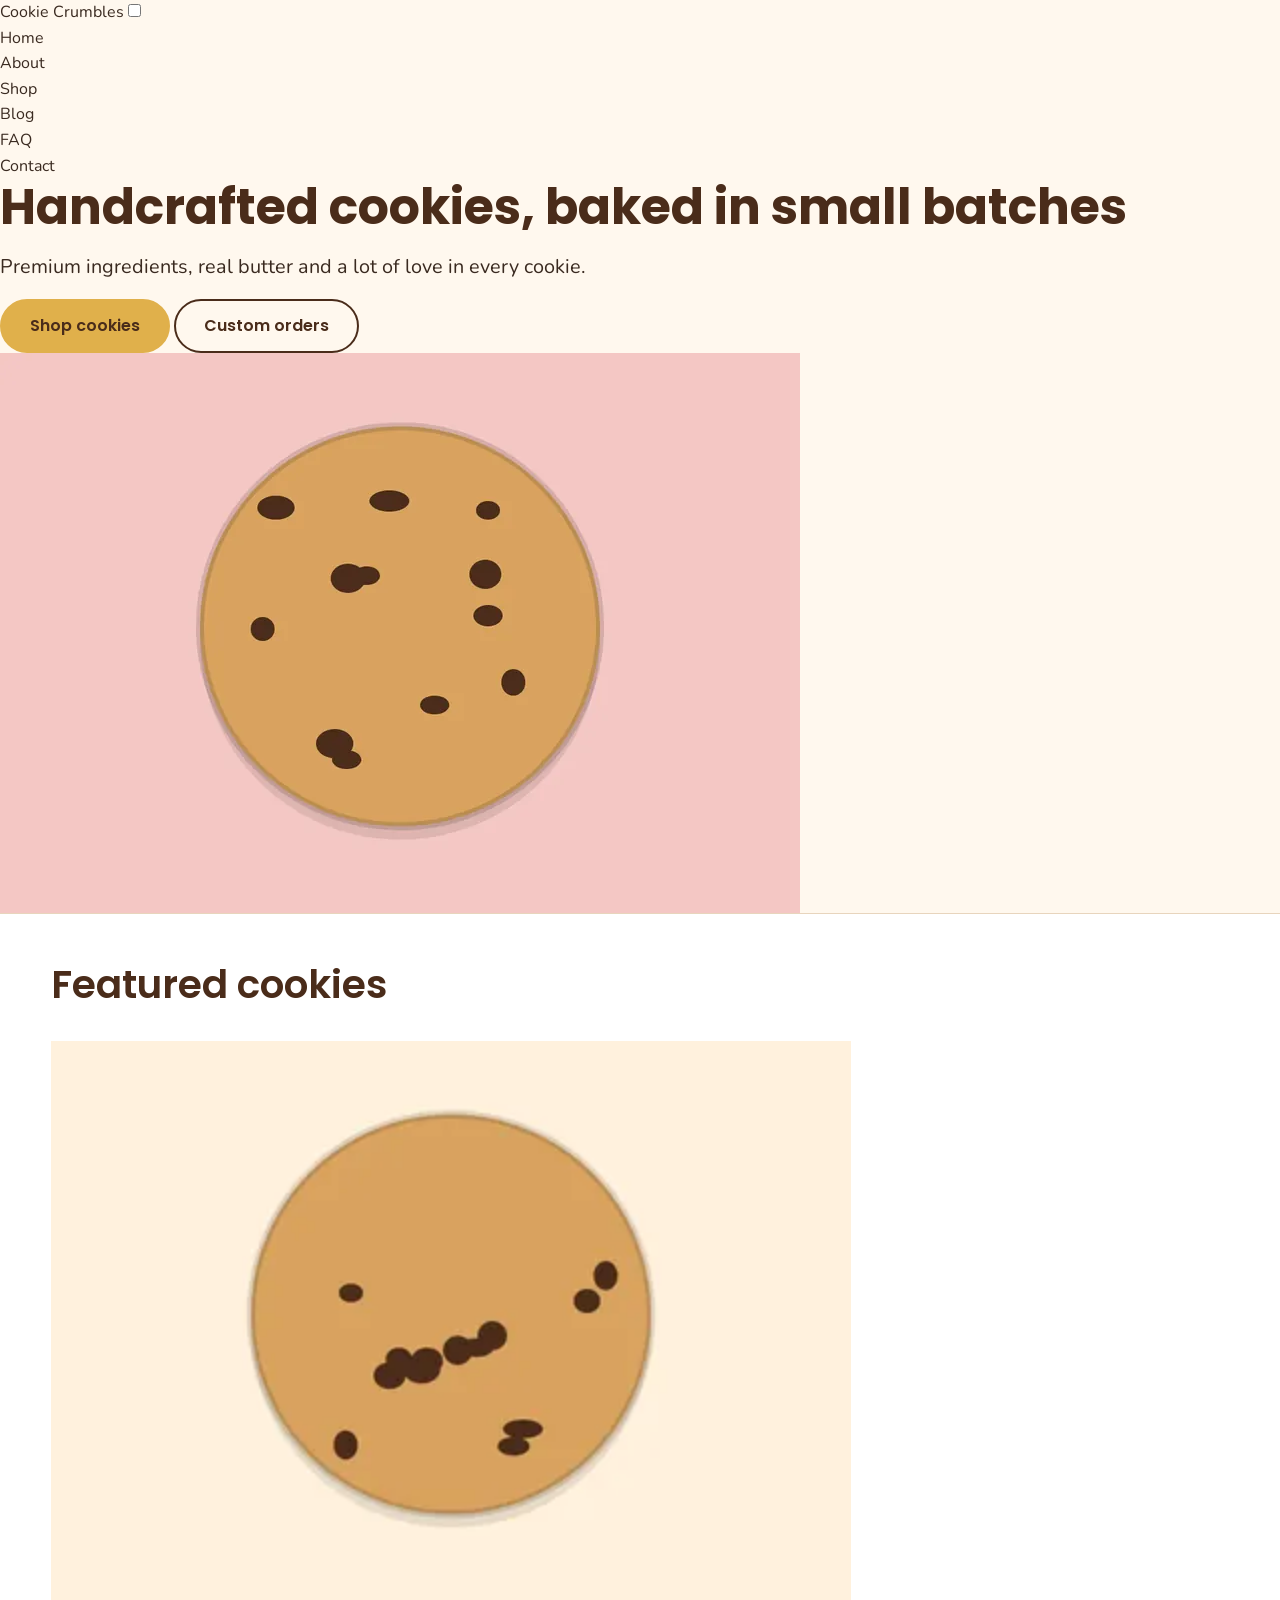
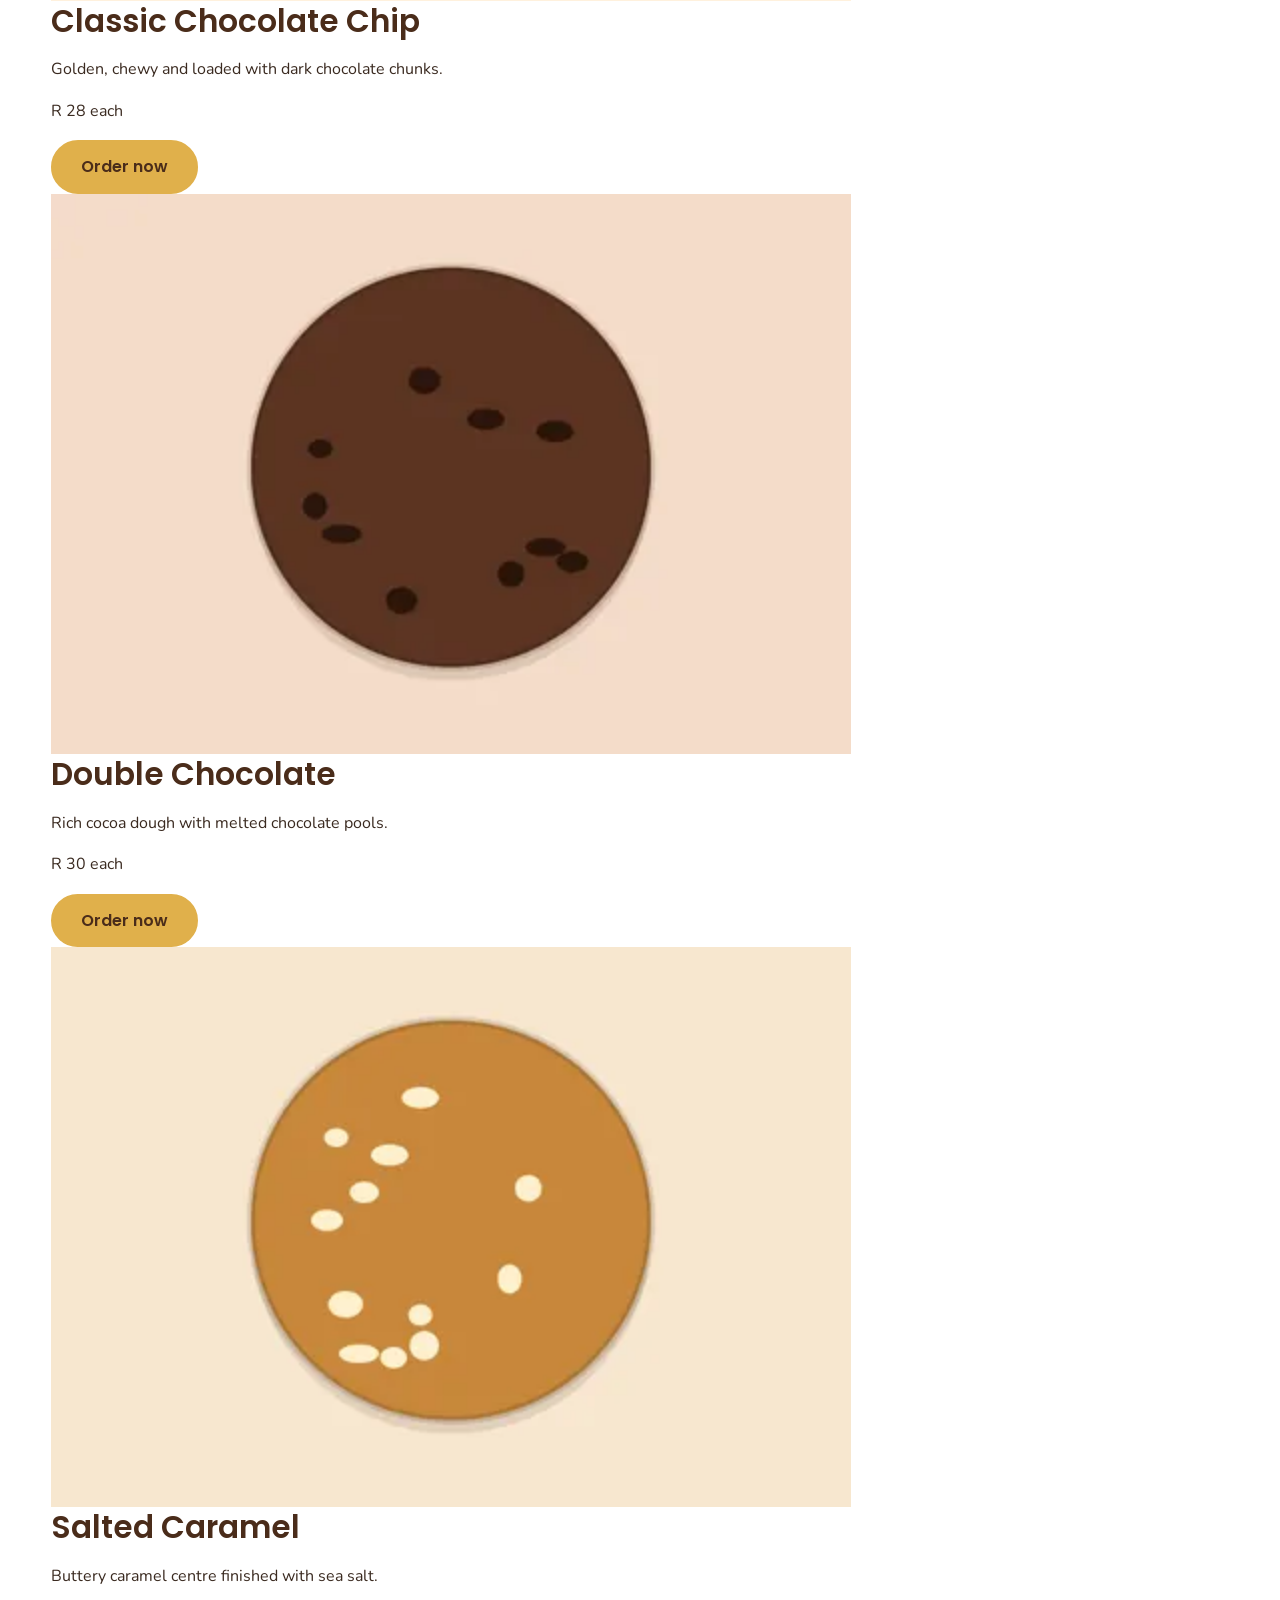
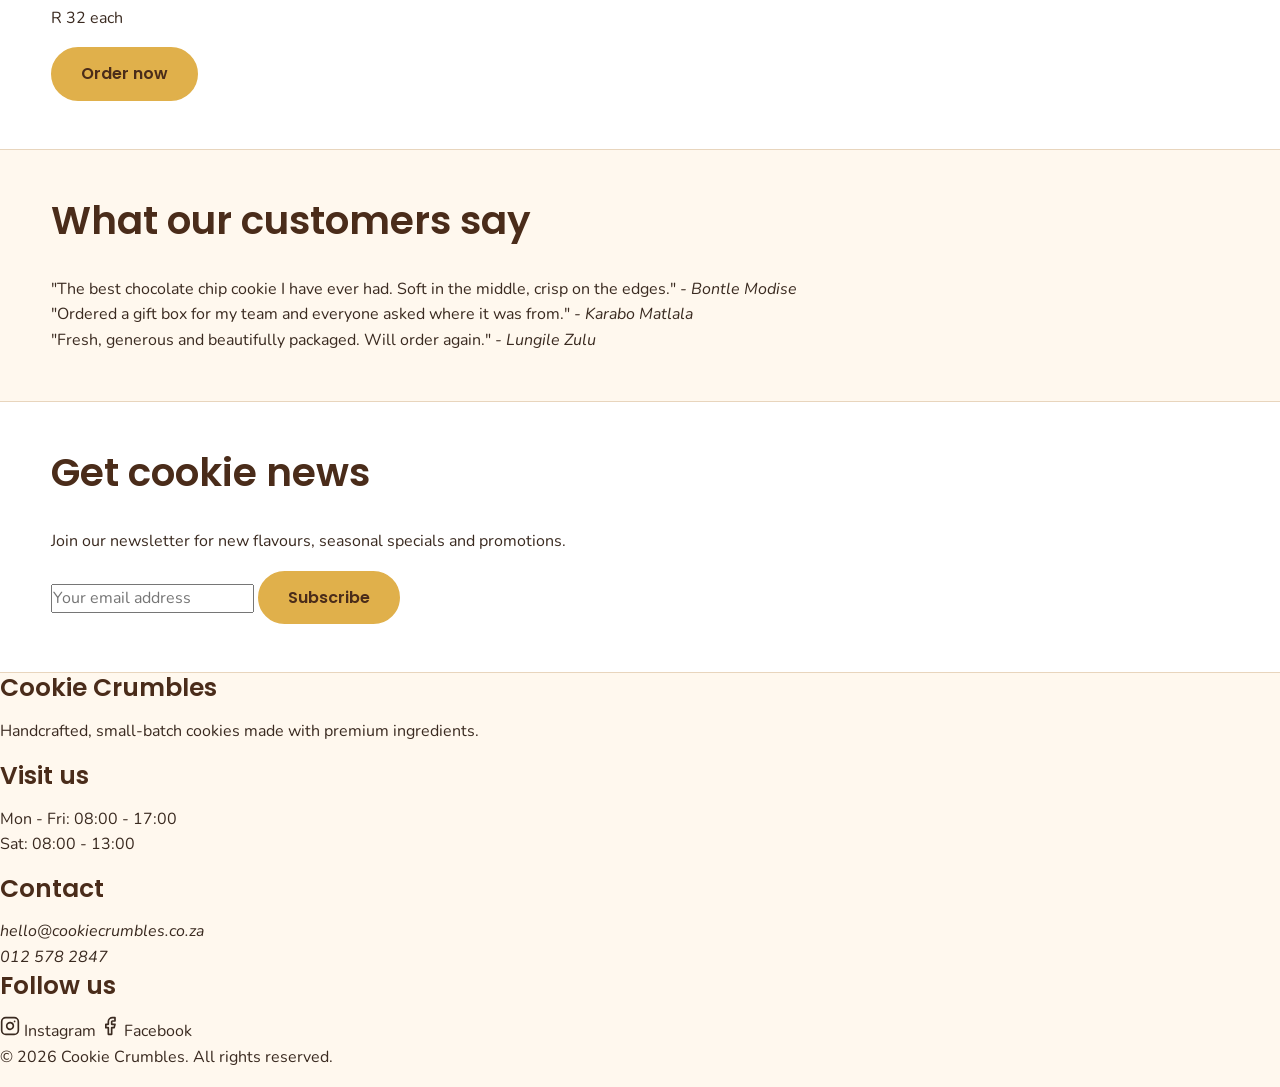
<file: index.html>
<!DOCTYPE html>
<html lang="en">
<head>
  <meta charset="UTF-8">
  <meta name="viewport" content="width=device-width, initial-scale=1.0">

  <!-- SEO: title and description (unique on every page) -->
  <title>Cookie Crumbles | Handcrafted Small-Batch Cookies</title>
  <meta name="description" content="Handcrafted, small-batch cookies made with real butter and premium ingredients. Shop classic chocolate chip, double chocolate and salted caramel, or order custom boxes.">
  <meta name="theme-color" content="#8b5a2b">
  <link rel="canonical" href="https://lethabomabolawa.github.io/WEDEPOE/">

  <!-- Open Graph: link previews on WhatsApp, Facebook, etc. -->
  <meta property="og:type" content="website">
  <meta property="og:title" content="Cookie Crumbles | Handcrafted Small-Batch Cookies">
  <meta property="og:description" content="Premium ingredients, real butter and a lot of love in every cookie.">
  <meta property="og:url" content="https://lethabomabolawa.github.io/WEDEPOE/">
  <meta property="og:image" content="https://lethabomabolawa.github.io/WEDEPOE/images/hero-1200.jpg">
  <meta name="twitter:card" content="summary_large_image">

  <link rel="stylesheet" href="style.css">

  <!-- SEO: structured data so Google understands this is a local bakery -->
  <script type="application/ld+json">
  {
    "@context": "https://schema.org",
    "@type": "Bakery",
    "name": "Cookie Crumbles",
    "description": "Handcrafted, small-batch cookies made with premium ingredients.",
    "url": "https://lethabomabolawa.github.io/WEDEPOE/",
    "image": "https://lethabomabolawa.github.io/WEDEPOE/images/hero-1200.jpg",
    "email": "hello@cookiecrumbles.co.za",
    "telephone": "+27125782847",
    "address": {
      "@type": "PostalAddress",
      "streetAddress": "YOUR STREET ADDRESS",
      "addressLocality": "YOUR TOWN OR CITY",
      "addressCountry": "ZA"
    },
    "openingHours": ["Mo-Fr 08:00-17:00", "Sa 08:00-13:00"]
  }
  </script>
</head>
<body>

  <header>
    <nav class="nav" aria-label="Main navigation">
      <a href="index.html" class="logo">Cookie Crumbles</a>
      <input type="checkbox" id="nav-toggle" class="nav-toggle-input">
      <label for="nav-toggle" class="nav-toggle" aria-label="Open or close the menu"><span></span></label>
      <ul class="nav-links">
        <li><a href="index.html" class="active" aria-current="page">Home</a></li>
        <li><a href="about.html">About</a></li>
        <li><a href="shop.html">Shop</a></li>
        <li><a href="blog.html">Blog</a></li>
        <li><a href="faq.html">FAQ</a></li>
        <li><a href="contact.html">Contact</a></li>
      </ul>
    </nav>
  </header>

  <main>
    <section class="hero">
      <div class="hero-text">
        <h1>Handcrafted cookies, baked in small batches</h1>
        <p class="lead">Premium ingredients, real butter and a lot of love in every cookie.</p>
        <div class="hero-buttons">
          <a href="shop.html" class="btn">Shop cookies</a>
          <a href="contact.html" class="btn btn-outline">Custom orders</a>
        </div>
      </div>
      <!-- Image reference: add your source here, e.g. Surname, I. (Year) Title. Site. Available at: URL (Accessed: date) -->
      <picture class="hero-picture">
        <!-- Phones: tighter square crop -->
        <source media="(max-width: 47.99em)" type="image/webp" srcset="images/hero-square-400.webp 400w, images/hero-square-800.webp 800w" sizes="92vw">
        <source media="(max-width: 47.99em)" srcset="images/hero-square-400.jpg 400w, images/hero-square-800.jpg 800w" sizes="92vw">
        <!-- Tablet and desktop: wide image -->
        <source type="image/webp" srcset="images/hero-400.webp 400w, images/hero-800.webp 800w, images/hero-1200.webp 1200w" sizes="(min-width: 62em) 45vw, 92vw">
        <!-- Hero image loads first (no lazy loading) -->
        <img class="hero-image" src="images/hero-800.jpg" srcset="images/hero-400.jpg 400w, images/hero-800.jpg 800w, images/hero-1200.jpg 1200w"
             sizes="(min-width: 62em) 45vw, 92vw" alt="A freshly baked chocolate chip cookie" width="800" height="560" fetchpriority="high">
      </picture>
    </section>

    <section class="section section-alt">
      <div class="container">
        <h2>Featured cookies</h2>
        <div class="card-grid">
        <article class="card">
          <!-- Image reference: add your source here -->
          <picture>
            <source type="image/webp" srcset="images/chocolate-chip-400.webp 400w, images/chocolate-chip-800.webp 800w, images/chocolate-chip-1200.webp 1200w" sizes="(min-width: 62em) 30vw, (min-width: 48em) 45vw, 92vw">
            <img src="images/chocolate-chip-800.jpg" srcset="images/chocolate-chip-400.jpg 400w, images/chocolate-chip-800.jpg 800w, images/chocolate-chip-1200.jpg 1200w" sizes="(min-width: 62em) 30vw, (min-width: 48em) 45vw, 92vw"
                 alt="Classic Chocolate Chip cookie" width="800" height="560" loading="lazy">
          </picture>
          <div class="card-body">
            <h3>Classic Chocolate Chip</h3>
            <p>Golden, chewy and loaded with dark chocolate chunks.</p>
            <p class="price">R 28 each</p>
            <a href="contact.html" class="btn">Order now</a>
          </div>
        </article>
        <article class="card">
          <!-- Image reference: add your source here -->
          <picture>
            <source type="image/webp" srcset="images/double-chocolate-400.webp 400w, images/double-chocolate-800.webp 800w, images/double-chocolate-1200.webp 1200w" sizes="(min-width: 62em) 30vw, (min-width: 48em) 45vw, 92vw">
            <img src="images/double-chocolate-800.jpg" srcset="images/double-chocolate-400.jpg 400w, images/double-chocolate-800.jpg 800w, images/double-chocolate-1200.jpg 1200w" sizes="(min-width: 62em) 30vw, (min-width: 48em) 45vw, 92vw"
                 alt="Double Chocolate cookie" width="800" height="560" loading="lazy">
          </picture>
          <div class="card-body">
            <h3>Double Chocolate</h3>
            <p>Rich cocoa dough with melted chocolate pools.</p>
            <p class="price">R 30 each</p>
            <a href="contact.html" class="btn">Order now</a>
          </div>
        </article>
        <article class="card">
          <!-- Image reference: add your source here -->
          <picture>
            <source type="image/webp" srcset="images/salted-caramel-400.webp 400w, images/salted-caramel-800.webp 800w, images/salted-caramel-1200.webp 1200w" sizes="(min-width: 62em) 30vw, (min-width: 48em) 45vw, 92vw">
            <img src="images/salted-caramel-800.jpg" srcset="images/salted-caramel-400.jpg 400w, images/salted-caramel-800.jpg 800w, images/salted-caramel-1200.jpg 1200w" sizes="(min-width: 62em) 30vw, (min-width: 48em) 45vw, 92vw"
                 alt="Salted Caramel cookie" width="800" height="560" loading="lazy">
          </picture>
          <div class="card-body">
            <h3>Salted Caramel</h3>
            <p>Buttery caramel centre finished with sea salt.</p>
            <p class="price">R 32 each</p>
            <a href="contact.html" class="btn">Order now</a>
          </div>
        </article>
        </div>
      </div>
    </section>

    <section class="section">
      <div class="container">
        <h2>What our customers say</h2>
        <div class="card-grid">
          <blockquote class="card card-body testimonial">
            "The best chocolate chip cookie I have ever had. Soft in the middle, crisp on the edges."
            <cite>- Bontle Modise</cite>
          </blockquote>
          <blockquote class="card card-body testimonial">
            "Ordered a gift box for my team and everyone asked where it was from."
            <cite>- Karabo Matlala</cite>
          </blockquote>
          <blockquote class="card card-body testimonial">
            "Fresh, generous and beautifully packaged. Will order again."
            <cite>- Lungile Zulu</cite>
          </blockquote>
        </div>
      </div>
    </section>

    <section class="section section-alt newsletter">
      <div class="container">
        <h2>Get cookie news</h2>
        <p>Join our newsletter for new flavours, seasonal specials and promotions.</p>
        <form action="#" method="post">
          <label for="news-email" class="visually-hidden">Email address</label>
          <input type="email" id="news-email" name="email" placeholder="Your email address" required>
          <button type="submit" class="btn">Subscribe</button>
        </form>
      </div>
    </section>
  </main>

  <footer>
    <div class="footer-columns">
      <div>
        <h4>Cookie Crumbles</h4>
        <p>Handcrafted, small-batch cookies made with premium ingredients.</p>
      </div>
      <div>
        <h4>Visit us</h4>
        <p>Mon - Fri: 08:00 - 17:00<br>Sat: 08:00 - 13:00</p>
      </div>
      <div>
        <h4>Contact</h4>
        <address>
          <a href="mailto:hello@cookiecrumbles.co.za">hello@cookiecrumbles.co.za</a><br>
          <a href="tel:+27125782847">012 578 2847</a>
        </address>
      </div>
      <div>
        <h4>Follow us</h4>
        <div class="footer-social">
          <a href="https://www.instagram.com" target="_blank" rel="noopener"><svg xmlns="http://www.w3.org/2000/svg" width="20" height="20" viewBox="0 0 24 24" fill="none" stroke="currentColor" stroke-width="2" stroke-linecap="round" stroke-linejoin="round" aria-hidden="true"><rect x="2" y="2" width="20" height="20" rx="5" ry="5"></rect><path d="M16 11.37A4 4 0 1 1 12.63 8 4 4 0 0 1 16 11.37z"></path><line x1="17.5" y1="6.5" x2="17.51" y2="6.5"></line></svg> Instagram</a>
          <a href="https://www.facebook.com" target="_blank" rel="noopener"><svg xmlns="http://www.w3.org/2000/svg" width="20" height="20" viewBox="0 0 24 24" fill="none" stroke="currentColor" stroke-width="2" stroke-linecap="round" stroke-linejoin="round" aria-hidden="true"><path d="M18 2h-3a5 5 0 0 0-5 5v3H7v4h3v8h4v-8h3l1-4h-4V7a1 1 0 0 1 1-1h3z"></path></svg> Facebook</a>
        </div>
      </div>
    </div>
    <p class="footer-bottom">&copy; 2026 Cookie Crumbles. All rights reserved.</p>
  </footer>

</body>
</html>
</file>
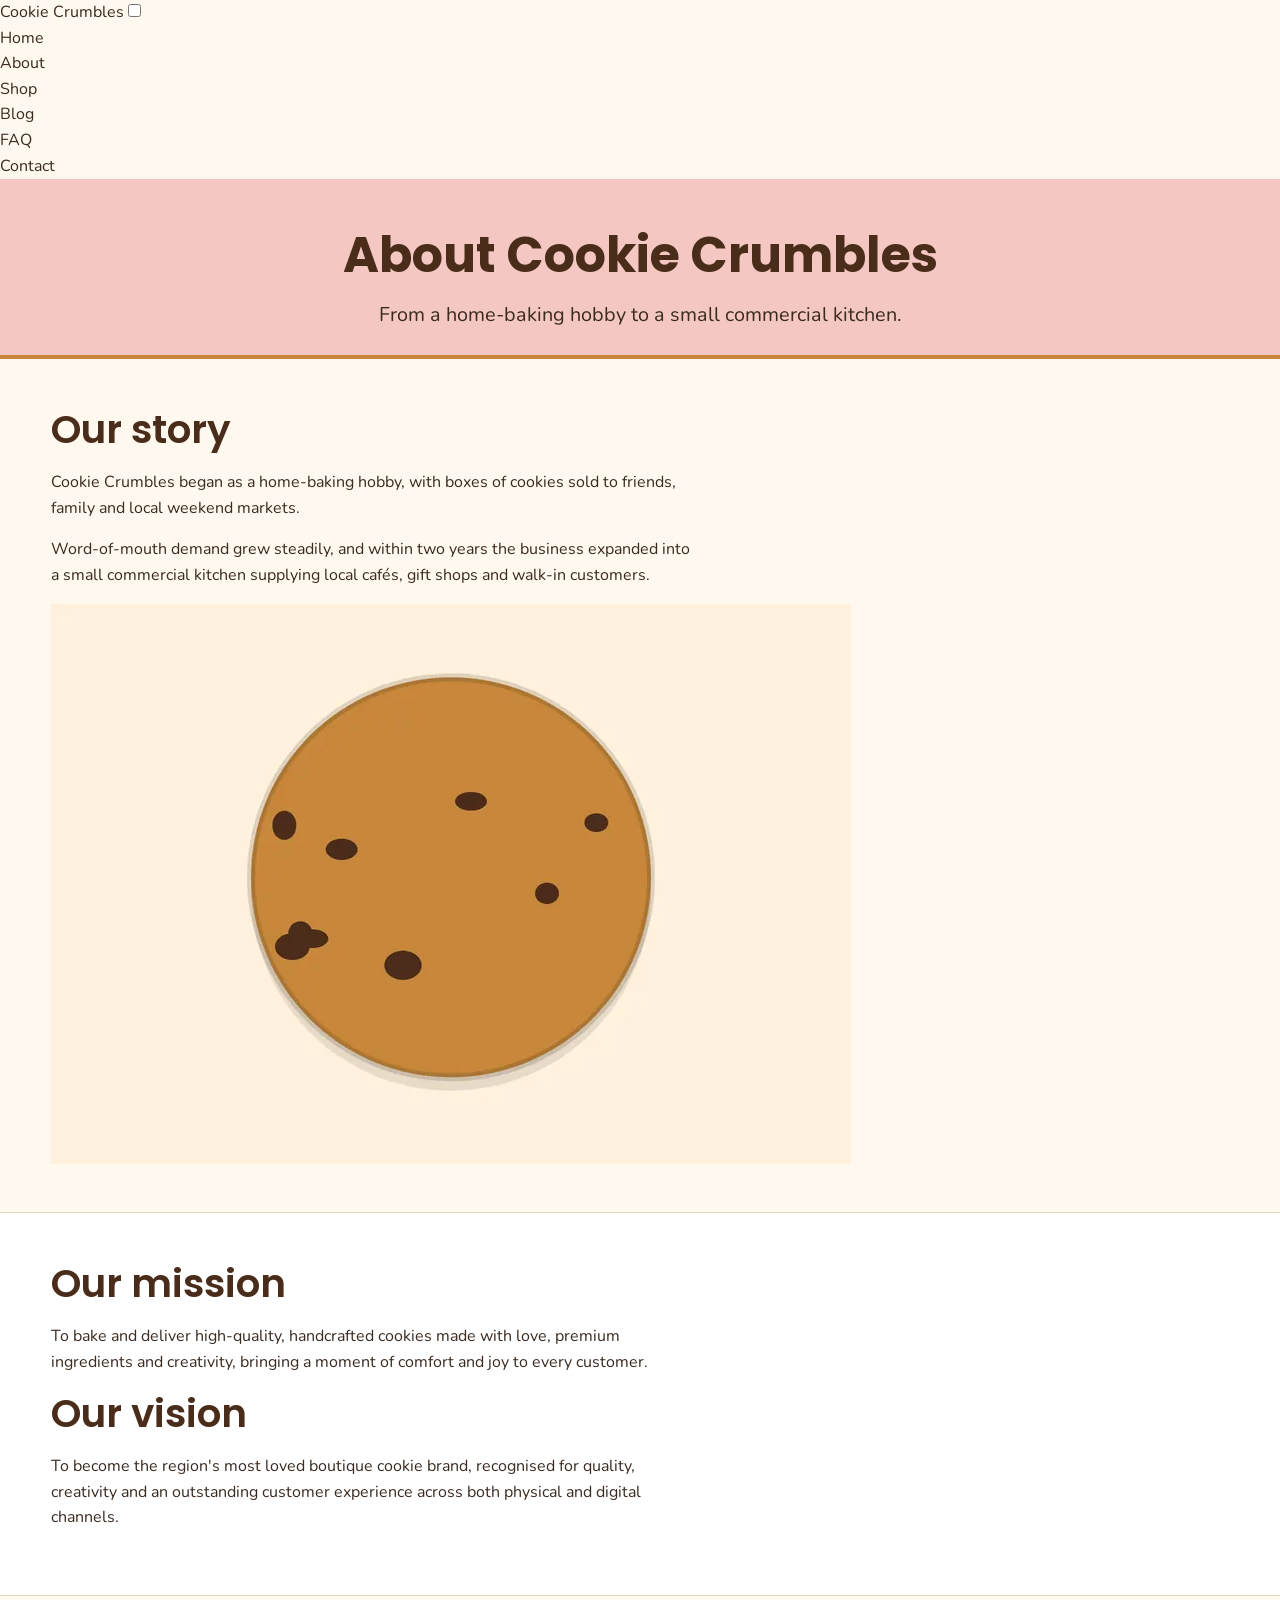
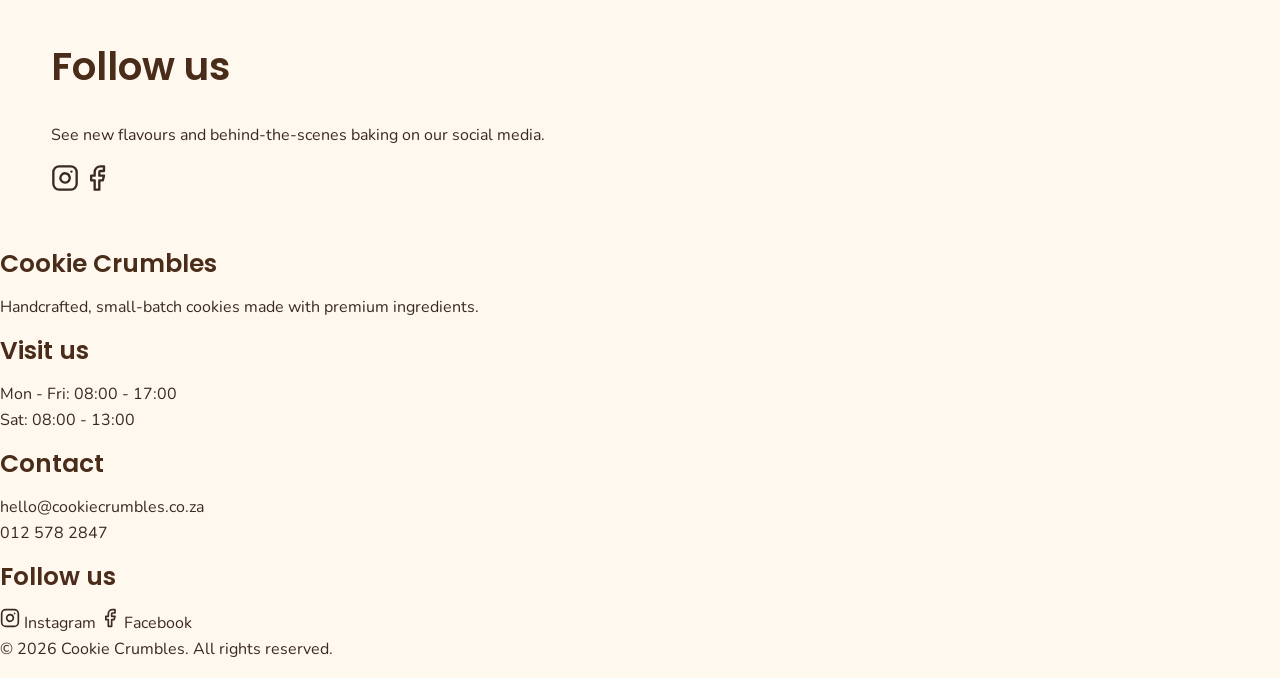
<file: about.html>
<!DOCTYPE html>
<html lang="en">
<head>
  <meta charset="UTF-8">
  <meta name="viewport" content="width=device-width, initial-scale=1.0">
  <meta name="description" content="Cookie Crumbles - handcrafted, small-batch cookies.">
  <title>About Us | Cookie Crumbles</title>
  <link rel="stylesheet" href="style.css">
</head>
<body>

  <header>
    <nav class="nav">
      <a href="index.html" class="logo">Cookie Crumbles</a>
      <input type="checkbox" id="nav-toggle" class="nav-toggle-input">
      <label for="nav-toggle" class="nav-toggle" aria-label="Open or close the menu"><span></span></label>
      <ul class="nav-links">
        <li><a href="index.html">Home</a></li>
        <li><a href="about.html" class="active">About</a></li>
        <li><a href="shop.html">Shop</a></li>
        <li><a href="blog.html">Blog</a></li>
        <li><a href="faq.html">FAQ</a></li>
        <li><a href="contact.html">Contact</a></li>
      </ul>
    </nav>
  </header>

  <main>
    <section class="page-title">
      <div class="container">
        <h1>About Cookie Crumbles</h1>
        <p class="lead">From a home-baking hobby to a small commercial kitchen.</p>
      </div>
    </section>

    <section class="section">
      <div class="container two-column">
        <div>
          <h2>Our story</h2>
          <p>Cookie Crumbles began as a home-baking hobby, with boxes of cookies sold to friends, family and local weekend markets.</p>
          <p>Word-of-mouth demand grew steadily, and within two years the business expanded into a small commercial kitchen supplying local caf&eacute;s, gift shops and walk-in customers.</p>
        </div>
        <picture>
          <source type="image/webp" srcset="images/about-400.webp 400w, images/about-800.webp 800w, images/about-1200.webp 1200w" sizes="(min-width: 48em) 45vw, 92vw">
          <img class="card" src="images/about-800.jpg" srcset="images/about-400.jpg 400w, images/about-800.jpg 800w, images/about-1200.jpg 1200w"
               sizes="(min-width: 48em) 45vw, 92vw" alt="Cookie illustration" width="800" height="560" loading="lazy">
        </picture>
      </div>
    </section>

    <section class="section section-alt">
      <div class="container two-column">
        <div>
          <h2>Our mission</h2>
          <p>To bake and deliver high-quality, handcrafted cookies made with love, premium ingredients and creativity, bringing a moment of comfort and joy to every customer.</p>
        </div>
        <div>
          <h2>Our vision</h2>
          <p>To become the region's most loved boutique cookie brand, recognised for quality, creativity and an outstanding customer experience across both physical and digital channels.</p>
        </div>
      </div>
    </section>

    <section class="section">
      <div class="container">
        <h2>Follow us</h2>
        <p>See new flavours and behind-the-scenes baking on our social media.</p>
        <div class="social-links">
          <a href="https://www.instagram.com" target="_blank" rel="noopener" aria-label="Cookie Crumbles on Instagram">
            <svg xmlns="http://www.w3.org/2000/svg" width="28" height="28" viewBox="0 0 24 24" fill="none" stroke="currentColor" stroke-width="2" stroke-linecap="round" stroke-linejoin="round" aria-hidden="true"><rect x="2" y="2" width="20" height="20" rx="5" ry="5"></rect><path d="M16 11.37A4 4 0 1 1 12.63 8 4 4 0 0 1 16 11.37z"></path><line x1="17.5" y1="6.5" x2="17.51" y2="6.5"></line></svg>
          </a>
          <a href="https://www.facebook.com" target="_blank" rel="noopener" aria-label="Cookie Crumbles on Facebook">
            <svg xmlns="http://www.w3.org/2000/svg" width="28" height="28" viewBox="0 0 24 24" fill="none" stroke="currentColor" stroke-width="2" stroke-linecap="round" stroke-linejoin="round" aria-hidden="true"><path d="M18 2h-3a5 5 0 0 0-5 5v3H7v4h3v8h4v-8h3l1-4h-4V7a1 1 0 0 1 1-1h3z"></path></svg>
          </a>
        </div>
      </div>
    </section>
  </main>

  <footer>
    <div class="footer-columns">
      <div>
        <h4>Cookie Crumbles</h4>
        <p>Handcrafted, small-batch cookies made with premium ingredients.</p>
      </div>
      <div>
        <h4>Visit us</h4>
        <p>Mon - Fri: 08:00 - 17:00<br>Sat: 08:00 - 13:00</p>
      </div>
      <div>
        <h4>Contact</h4>
        <p>hello@cookiecrumbles.co.za<br>012 578 2847</p>
      </div>
      <div>
        <h4>Follow us</h4>
        <div class="footer-social">
          <a href="https://www.instagram.com" target="_blank" rel="noopener"><svg xmlns="http://www.w3.org/2000/svg" width="20" height="20" viewBox="0 0 24 24" fill="none" stroke="currentColor" stroke-width="2" stroke-linecap="round" stroke-linejoin="round" aria-hidden="true"><rect x="2" y="2" width="20" height="20" rx="5" ry="5"></rect><path d="M16 11.37A4 4 0 1 1 12.63 8 4 4 0 0 1 16 11.37z"></path><line x1="17.5" y1="6.5" x2="17.51" y2="6.5"></line></svg> Instagram</a>
          <a href="https://www.facebook.com" target="_blank" rel="noopener"><svg xmlns="http://www.w3.org/2000/svg" width="20" height="20" viewBox="0 0 24 24" fill="none" stroke="currentColor" stroke-width="2" stroke-linecap="round" stroke-linejoin="round" aria-hidden="true"><path d="M18 2h-3a5 5 0 0 0-5 5v3H7v4h3v8h4v-8h3l1-4h-4V7a1 1 0 0 1 1-1h3z"></path></svg> Facebook</a>
        </div>
      </div>
    </div>
    <p class="footer-bottom">&copy; 2026 Cookie Crumbles. All rights reserved.</p>
  </footer>

</body>
</html>
</file>
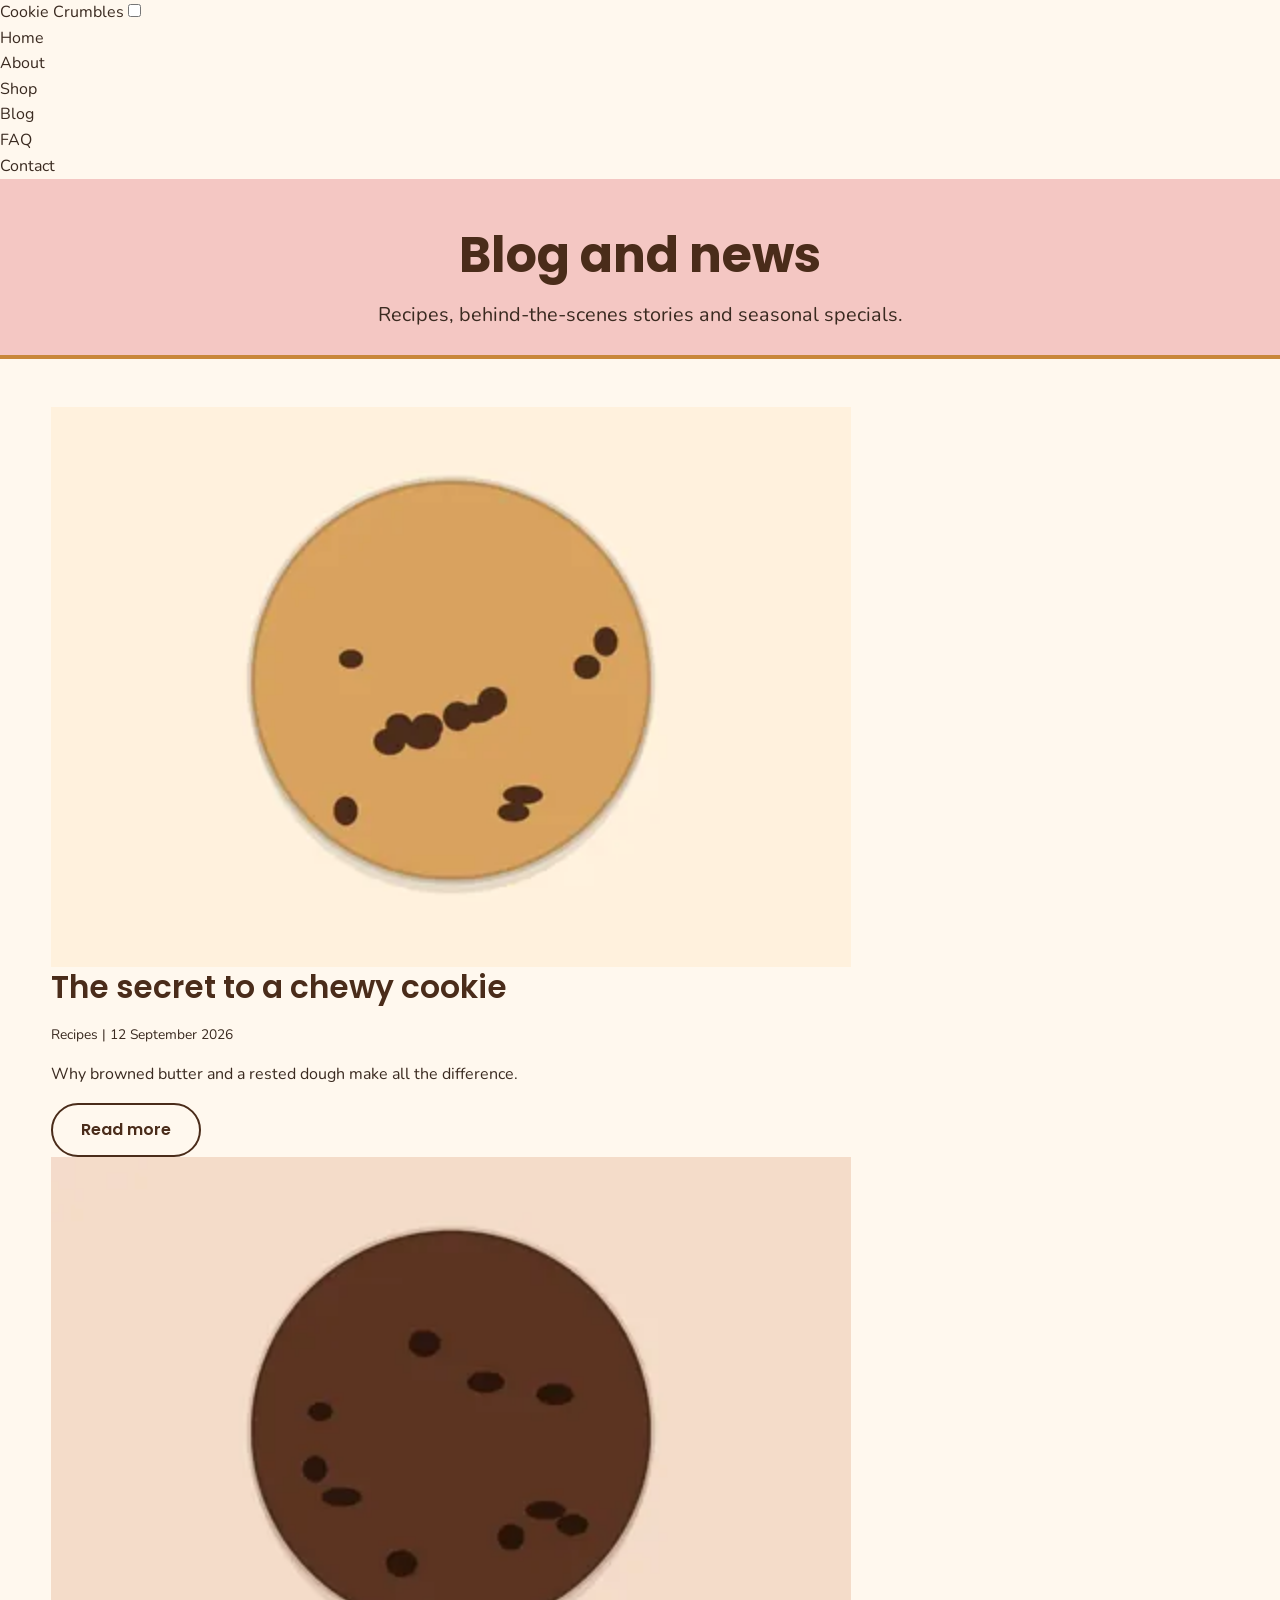
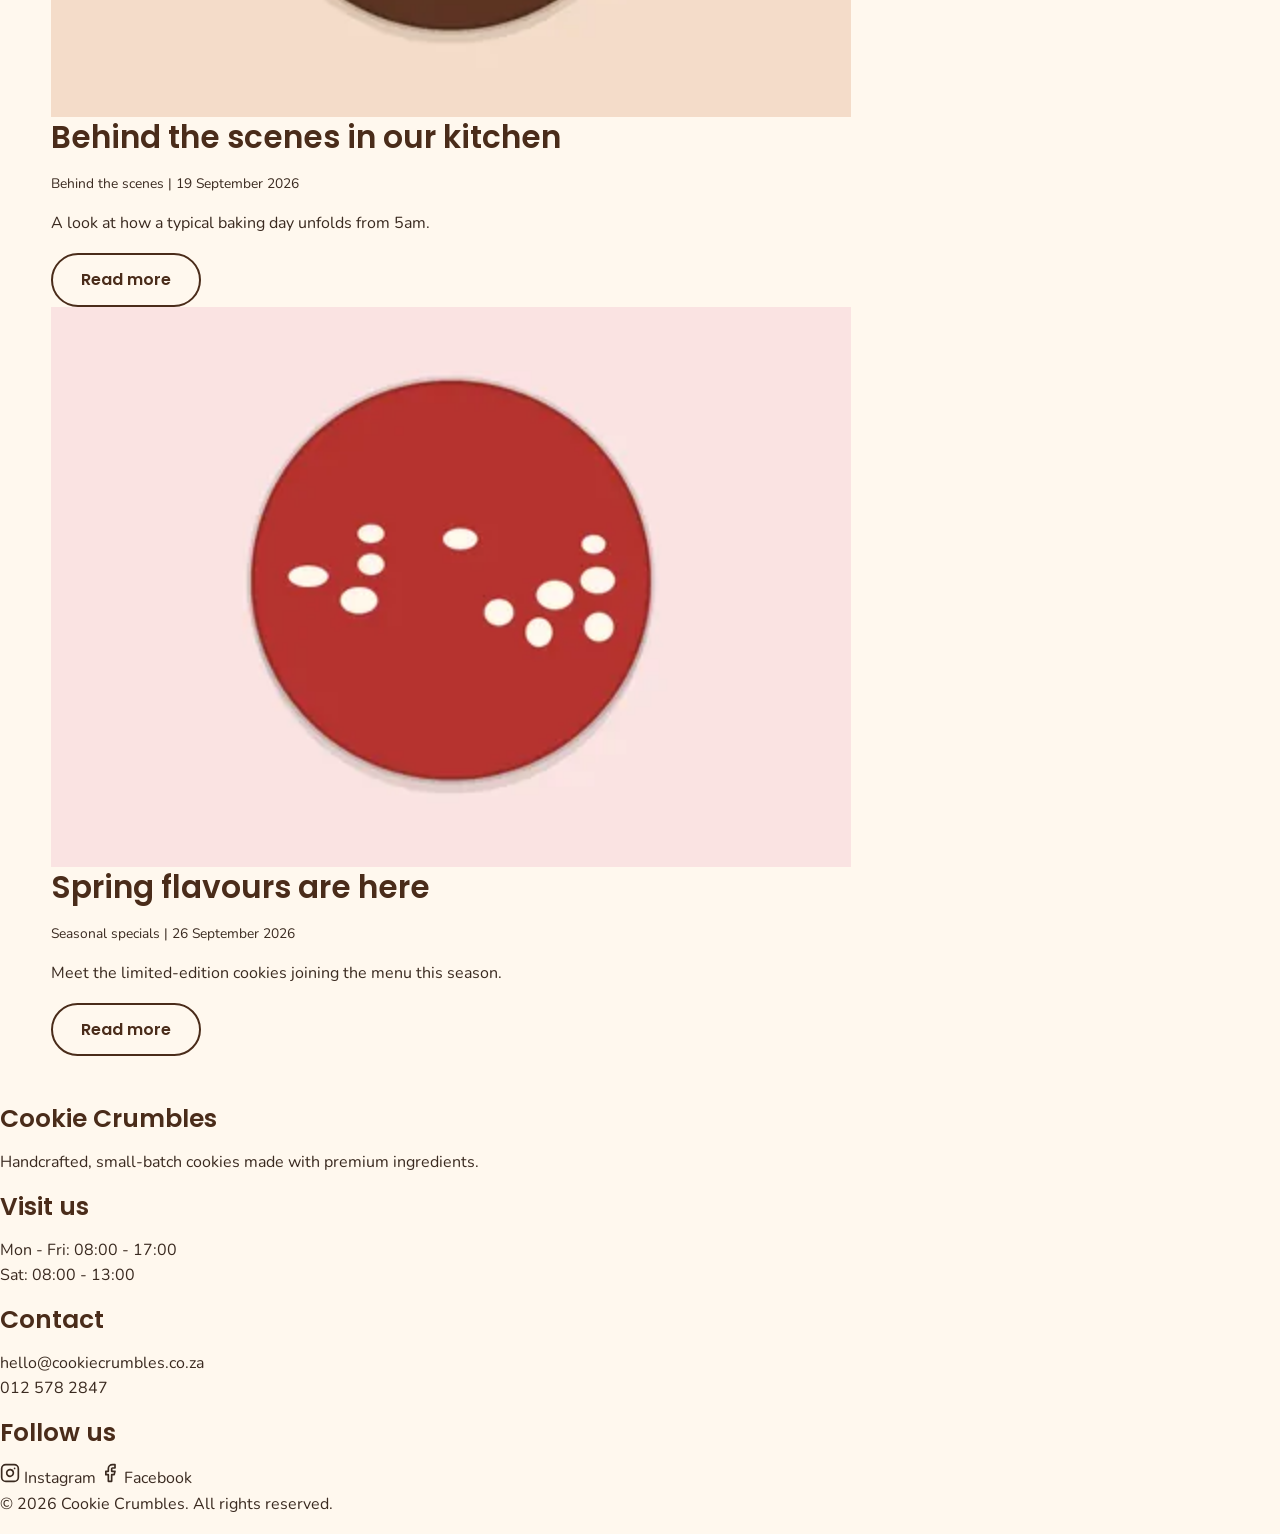
<file: blog.html>
<!DOCTYPE html>
<html lang="en">
<head>
  <meta charset="UTF-8">
  <meta name="viewport" content="width=device-width, initial-scale=1.0">
  <meta name="description" content="Cookie Crumbles - handcrafted, small-batch cookies.">
  <title>Blog | Cookie Crumbles</title>
  <link rel="stylesheet" href="style.css">
</head>
<body>

  <header>
    <nav class="nav">
      <a href="index.html" class="logo">Cookie Crumbles</a>
      <input type="checkbox" id="nav-toggle" class="nav-toggle-input">
      <label for="nav-toggle" class="nav-toggle" aria-label="Open or close the menu"><span></span></label>
      <ul class="nav-links">
        <li><a href="index.html">Home</a></li>
        <li><a href="about.html">About</a></li>
        <li><a href="shop.html">Shop</a></li>
        <li><a href="blog.html" class="active">Blog</a></li>
        <li><a href="faq.html">FAQ</a></li>
        <li><a href="contact.html">Contact</a></li>
      </ul>
    </nav>
  </header>

  <main>
    <section class="page-title">
      <div class="container">
        <h1>Blog and news</h1>
        <p class="lead">Recipes, behind-the-scenes stories and seasonal specials.</p>
      </div>
    </section>

    <section class="section">
      <div class="container">
        <div class="card-grid">
        <article class="card">
          <picture>
            <source type="image/webp" srcset="images/chocolate-chip-400.webp 400w, images/chocolate-chip-800.webp 800w, images/chocolate-chip-1200.webp 1200w" sizes="(min-width: 62em) 30vw, (min-width: 48em) 45vw, 92vw">
            <img src="images/chocolate-chip-800.jpg" srcset="images/chocolate-chip-400.jpg 400w, images/chocolate-chip-800.jpg 800w, images/chocolate-chip-1200.jpg 1200w" sizes="(min-width: 62em) 30vw, (min-width: 48em) 45vw, 92vw"
                 alt="The secret to a chewy cookie" width="800" height="560" loading="lazy">
          </picture>
          <div class="card-body">
            <h3>The secret to a chewy cookie</h3>
            <p class="small-print">Recipes | 12 September 2026</p>
            <p>Why browned butter and a rested dough make all the difference.</p>
            <a href="blog.html" class="btn btn-outline">Read more</a>
          </div>
        </article>
        <article class="card">
          <picture>
            <source type="image/webp" srcset="images/double-chocolate-400.webp 400w, images/double-chocolate-800.webp 800w, images/double-chocolate-1200.webp 1200w" sizes="(min-width: 62em) 30vw, (min-width: 48em) 45vw, 92vw">
            <img src="images/double-chocolate-800.jpg" srcset="images/double-chocolate-400.jpg 400w, images/double-chocolate-800.jpg 800w, images/double-chocolate-1200.jpg 1200w" sizes="(min-width: 62em) 30vw, (min-width: 48em) 45vw, 92vw"
                 alt="Behind the scenes in our kitchen" width="800" height="560" loading="lazy">
          </picture>
          <div class="card-body">
            <h3>Behind the scenes in our kitchen</h3>
            <p class="small-print">Behind the scenes | 19 September 2026</p>
            <p>A look at how a typical baking day unfolds from 5am.</p>
            <a href="blog.html" class="btn btn-outline">Read more</a>
          </div>
        </article>
        <article class="card">
          <picture>
            <source type="image/webp" srcset="images/red-velvet-400.webp 400w, images/red-velvet-800.webp 800w, images/red-velvet-1200.webp 1200w" sizes="(min-width: 62em) 30vw, (min-width: 48em) 45vw, 92vw">
            <img src="images/red-velvet-800.jpg" srcset="images/red-velvet-400.jpg 400w, images/red-velvet-800.jpg 800w, images/red-velvet-1200.jpg 1200w" sizes="(min-width: 62em) 30vw, (min-width: 48em) 45vw, 92vw"
                 alt="Spring flavours are here" width="800" height="560" loading="lazy">
          </picture>
          <div class="card-body">
            <h3>Spring flavours are here</h3>
            <p class="small-print">Seasonal specials | 26 September 2026</p>
            <p>Meet the limited-edition cookies joining the menu this season.</p>
            <a href="blog.html" class="btn btn-outline">Read more</a>
          </div>
        </article>
        </div>
      </div>
    </section>
  </main>

  <footer>
    <div class="footer-columns">
      <div>
        <h4>Cookie Crumbles</h4>
        <p>Handcrafted, small-batch cookies made with premium ingredients.</p>
      </div>
      <div>
        <h4>Visit us</h4>
        <p>Mon - Fri: 08:00 - 17:00<br>Sat: 08:00 - 13:00</p>
      </div>
      <div>
        <h4>Contact</h4>
        <p>hello@cookiecrumbles.co.za<br>012 578 2847</p>
      </div>
      <div>
        <h4>Follow us</h4>
        <div class="footer-social">
          <a href="https://www.instagram.com" target="_blank" rel="noopener"><svg xmlns="http://www.w3.org/2000/svg" width="20" height="20" viewBox="0 0 24 24" fill="none" stroke="currentColor" stroke-width="2" stroke-linecap="round" stroke-linejoin="round" aria-hidden="true"><rect x="2" y="2" width="20" height="20" rx="5" ry="5"></rect><path d="M16 11.37A4 4 0 1 1 12.63 8 4 4 0 0 1 16 11.37z"></path><line x1="17.5" y1="6.5" x2="17.51" y2="6.5"></line></svg> Instagram</a>
          <a href="https://www.facebook.com" target="_blank" rel="noopener"><svg xmlns="http://www.w3.org/2000/svg" width="20" height="20" viewBox="0 0 24 24" fill="none" stroke="currentColor" stroke-width="2" stroke-linecap="round" stroke-linejoin="round" aria-hidden="true"><path d="M18 2h-3a5 5 0 0 0-5 5v3H7v4h3v8h4v-8h3l1-4h-4V7a1 1 0 0 1 1-1h3z"></path></svg> Facebook</a>
        </div>
      </div>
    </div>
    <p class="footer-bottom">&copy; 2026 Cookie Crumbles. All rights reserved.</p>
  </footer>

</body>
</html>
</file>
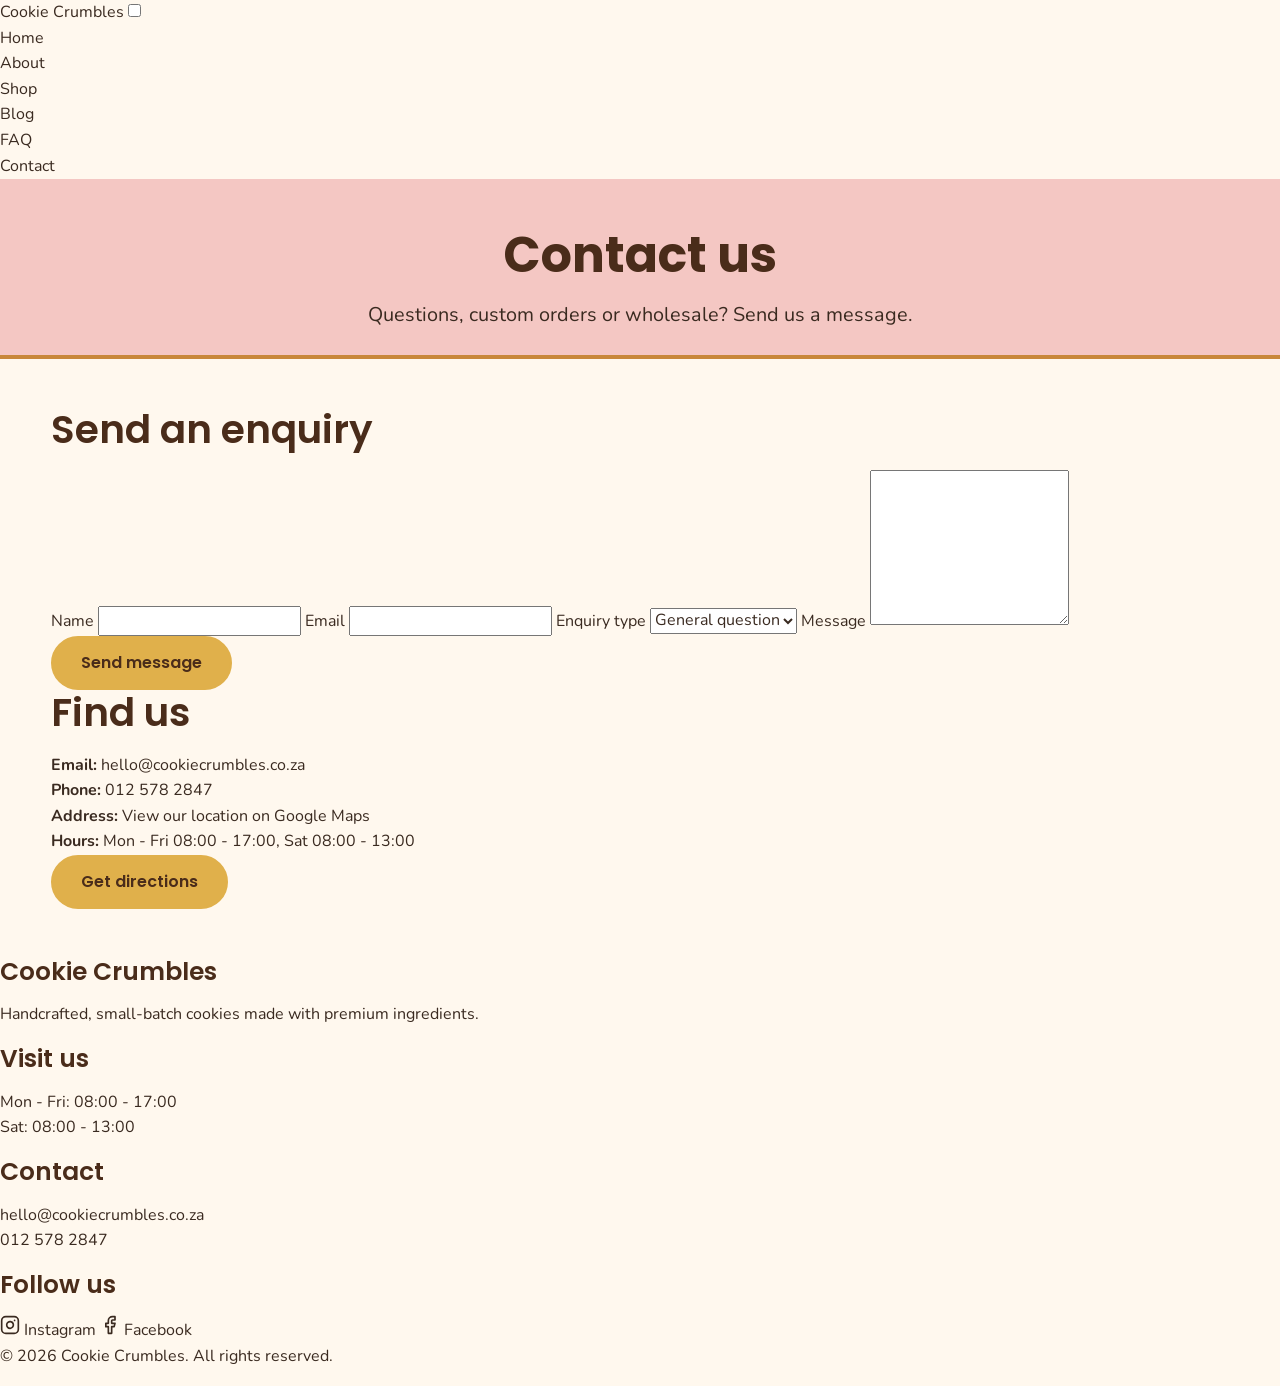
<file: contact.html>
<!DOCTYPE html>
<html lang="en">
<head>
  <meta charset="UTF-8">
  <meta name="viewport" content="width=device-width, initial-scale=1.0">
  <meta name="description" content="Cookie Crumbles - handcrafted, small-batch cookies.">
  <title>Contact | Cookie Crumbles</title>
  <link rel="stylesheet" href="style.css">
</head>
<body>

  <header>
    <nav class="nav">
      <a href="index.html" class="logo">Cookie Crumbles</a>
      <input type="checkbox" id="nav-toggle" class="nav-toggle-input">
      <label for="nav-toggle" class="nav-toggle" aria-label="Open or close the menu"><span></span></label>
      <ul class="nav-links">
        <li><a href="index.html">Home</a></li>
        <li><a href="about.html">About</a></li>
        <li><a href="shop.html">Shop</a></li>
        <li><a href="blog.html">Blog</a></li>
        <li><a href="faq.html">FAQ</a></li>
        <li><a href="contact.html" class="active">Contact</a></li>
      </ul>
    </nav>
  </header>

  <main>
    <section class="page-title">
      <div class="container">
        <h1>Contact us</h1>
        <p class="lead">Questions, custom orders or wholesale? Send us a message.</p>
      </div>
    </section>

    <section class="section">
      <div class="container two-column">
        <form action="#" method="post">
          <h2>Send an enquiry</h2>
          <label for="name">Name</label>
          <input type="text" id="name" name="name" required>

          <label for="email">Email</label>
          <input type="email" id="email" name="email" required>

          <label for="type">Enquiry type</label>
          <select id="type" name="type">
            <option>General question</option>
            <option>Custom gift box</option>
            <option>Wholesale</option>
          </select>

          <label for="message">Message</label>
          <textarea id="message" name="message" rows="6" required></textarea>

          <button type="submit" class="btn">Send message</button>
        </form>

        <div>
          <h2>Find us</h2>
          <ul class="contact-details">
            <li><strong>Email:</strong> hello@cookiecrumbles.co.za</li>
            <li><strong>Phone:</strong> 012 578 2847</li>
            <li><strong>Address:</strong> <a href="https://maps.google.com/maps?vet=10CAAQoqAOahcKEwi4z6vYgKWXAxUAAAAAHQAAAAAQCA..i&amp;sca_esv=3d4a812c9ccd5f2a&amp;udm&amp;fvr=1&amp;pvq=CgsvZy8xdGY4d2M3aCIcChZmYW5jeSByZXN0YXVyYW50IGJlYWNoEAIYAw&amp;lqi=[base64]&amp;cs=0&amp;um=1&amp;ie=UTF-8&amp;fb=1&amp;gl=za&amp;sa=X&amp;ftid=0x1dccf5623f5c1e2b:0x6ed5df310e2c571e" target="_blank" rel="noopener">View our location on Google Maps</a></li>
            <li><strong>Hours:</strong> Mon - Fri 08:00 - 17:00, Sat 08:00 - 13:00</li>
          </ul>
          <a href="https://maps.google.com/maps?vet=10CAAQoqAOahcKEwi4z6vYgKWXAxUAAAAAHQAAAAAQCA..i&amp;sca_esv=3d4a812c9ccd5f2a&amp;udm&amp;fvr=1&amp;pvq=CgsvZy8xdGY4d2M3aCIcChZmYW5jeSByZXN0YXVyYW50IGJlYWNoEAIYAw&amp;lqi=[base64]&amp;cs=0&amp;um=1&amp;ie=UTF-8&amp;fb=1&amp;gl=za&amp;sa=X&amp;ftid=0x1dccf5623f5c1e2b:0x6ed5df310e2c571e" target="_blank" rel="noopener" class="btn">Get directions</a>
        </div>
      </div>
    </section>
  </main>

  <footer>
    <div class="footer-columns">
      <div>
        <h4>Cookie Crumbles</h4>
        <p>Handcrafted, small-batch cookies made with premium ingredients.</p>
      </div>
      <div>
        <h4>Visit us</h4>
        <p>Mon - Fri: 08:00 - 17:00<br>Sat: 08:00 - 13:00</p>
      </div>
      <div>
        <h4>Contact</h4>
        <p>hello@cookiecrumbles.co.za<br>012 578 2847</p>
      </div>
      <div>
        <h4>Follow us</h4>
        <div class="footer-social">
          <a href="https://www.instagram.com" target="_blank" rel="noopener"><svg xmlns="http://www.w3.org/2000/svg" width="20" height="20" viewBox="0 0 24 24" fill="none" stroke="currentColor" stroke-width="2" stroke-linecap="round" stroke-linejoin="round" aria-hidden="true"><rect x="2" y="2" width="20" height="20" rx="5" ry="5"></rect><path d="M16 11.37A4 4 0 1 1 12.63 8 4 4 0 0 1 16 11.37z"></path><line x1="17.5" y1="6.5" x2="17.51" y2="6.5"></line></svg> Instagram</a>
          <a href="https://www.facebook.com" target="_blank" rel="noopener"><svg xmlns="http://www.w3.org/2000/svg" width="20" height="20" viewBox="0 0 24 24" fill="none" stroke="currentColor" stroke-width="2" stroke-linecap="round" stroke-linejoin="round" aria-hidden="true"><path d="M18 2h-3a5 5 0 0 0-5 5v3H7v4h3v8h4v-8h3l1-4h-4V7a1 1 0 0 1 1-1h3z"></path></svg> Facebook</a>
        </div>
      </div>
    </div>
    <p class="footer-bottom">&copy; 2026 Cookie Crumbles. All rights reserved.</p>
  </footer>

</body>
</html>
</file>
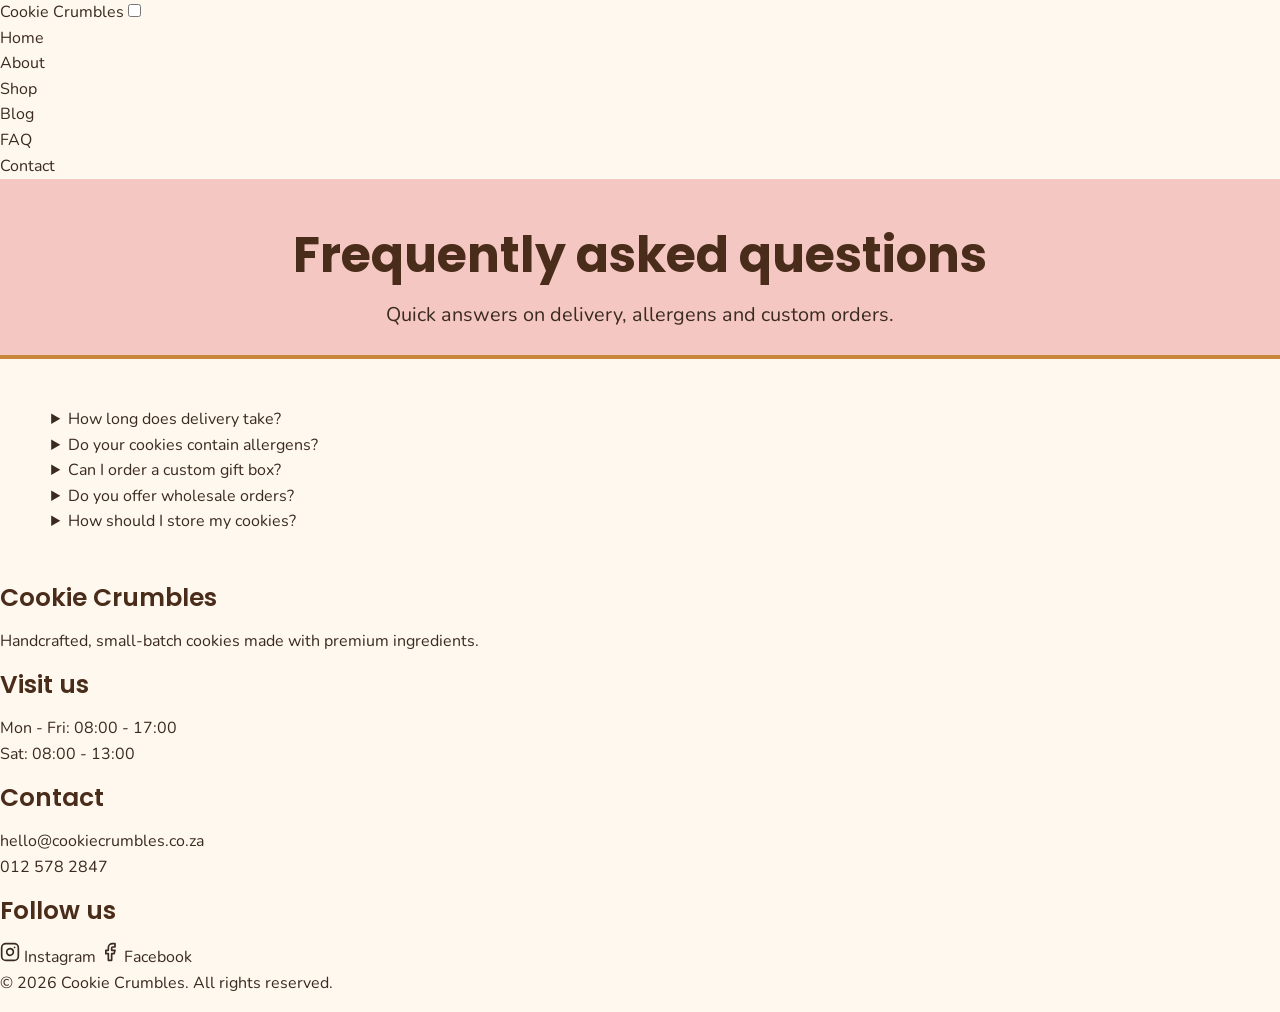
<file: faq.html>
<!DOCTYPE html>
<html lang="en">
<head>
  <meta charset="UTF-8">
  <meta name="viewport" content="width=device-width, initial-scale=1.0">
  <meta name="description" content="Cookie Crumbles - handcrafted, small-batch cookies.">
  <title>FAQ | Cookie Crumbles</title>
  <link rel="stylesheet" href="style.css">
</head>
<body>

  <header>
    <nav class="nav">
      <a href="index.html" class="logo">Cookie Crumbles</a>
      <input type="checkbox" id="nav-toggle" class="nav-toggle-input">
      <label for="nav-toggle" class="nav-toggle" aria-label="Open or close the menu"><span></span></label>
      <ul class="nav-links">
        <li><a href="index.html">Home</a></li>
        <li><a href="about.html">About</a></li>
        <li><a href="shop.html">Shop</a></li>
        <li><a href="blog.html">Blog</a></li>
        <li><a href="faq.html" class="active">FAQ</a></li>
        <li><a href="contact.html">Contact</a></li>
      </ul>
    </nav>
  </header>

  <main>
    <section class="page-title">
      <div class="container">
        <h1>Frequently asked questions</h1>
        <p class="lead">Quick answers on delivery, allergens and custom orders.</p>
      </div>
    </section>

    <section class="section">
      <div class="container">
        <details class="faq-item">
          <summary>How long does delivery take?</summary>
          <p>Local orders are delivered within 1 to 3 working days. You can also collect from our kitchen during trading hours.</p>
        </details>
        <details class="faq-item">
          <summary>Do your cookies contain allergens?</summary>
          <p>Yes. Our cookies contain wheat, eggs, milk and may contain nuts. Please contact us before ordering if you have an allergy.</p>
        </details>
        <details class="faq-item">
          <summary>Can I order a custom gift box?</summary>
          <p>Yes. Use the contact form to tell us the occasion, quantity and flavours, and we will send you a quote.</p>
        </details>
        <details class="faq-item">
          <summary>Do you offer wholesale orders?</summary>
          <p>Yes. We supply caf&eacute;s and gift shops. Send an enquiry with your expected weekly quantity.</p>
        </details>
        <details class="faq-item">
          <summary>How should I store my cookies?</summary>
          <p>Keep them in an airtight container at room temperature and enjoy within five days.</p>
        </details>
      </div>
    </section>
  </main>

  <footer>
    <div class="footer-columns">
      <div>
        <h4>Cookie Crumbles</h4>
        <p>Handcrafted, small-batch cookies made with premium ingredients.</p>
      </div>
      <div>
        <h4>Visit us</h4>
        <p>Mon - Fri: 08:00 - 17:00<br>Sat: 08:00 - 13:00</p>
      </div>
      <div>
        <h4>Contact</h4>
        <p>hello@cookiecrumbles.co.za<br>012 578 2847</p>
      </div>
      <div>
        <h4>Follow us</h4>
        <div class="footer-social">
          <a href="https://www.instagram.com" target="_blank" rel="noopener"><svg xmlns="http://www.w3.org/2000/svg" width="20" height="20" viewBox="0 0 24 24" fill="none" stroke="currentColor" stroke-width="2" stroke-linecap="round" stroke-linejoin="round" aria-hidden="true"><rect x="2" y="2" width="20" height="20" rx="5" ry="5"></rect><path d="M16 11.37A4 4 0 1 1 12.63 8 4 4 0 0 1 16 11.37z"></path><line x1="17.5" y1="6.5" x2="17.51" y2="6.5"></line></svg> Instagram</a>
          <a href="https://www.facebook.com" target="_blank" rel="noopener"><svg xmlns="http://www.w3.org/2000/svg" width="20" height="20" viewBox="0 0 24 24" fill="none" stroke="currentColor" stroke-width="2" stroke-linecap="round" stroke-linejoin="round" aria-hidden="true"><path d="M18 2h-3a5 5 0 0 0-5 5v3H7v4h3v8h4v-8h3l1-4h-4V7a1 1 0 0 1 1-1h3z"></path></svg> Facebook</a>
        </div>
      </div>
    </div>
    <p class="footer-bottom">&copy; 2026 Cookie Crumbles. All rights reserved.</p>
  </footer>

</body>
</html>
</file>
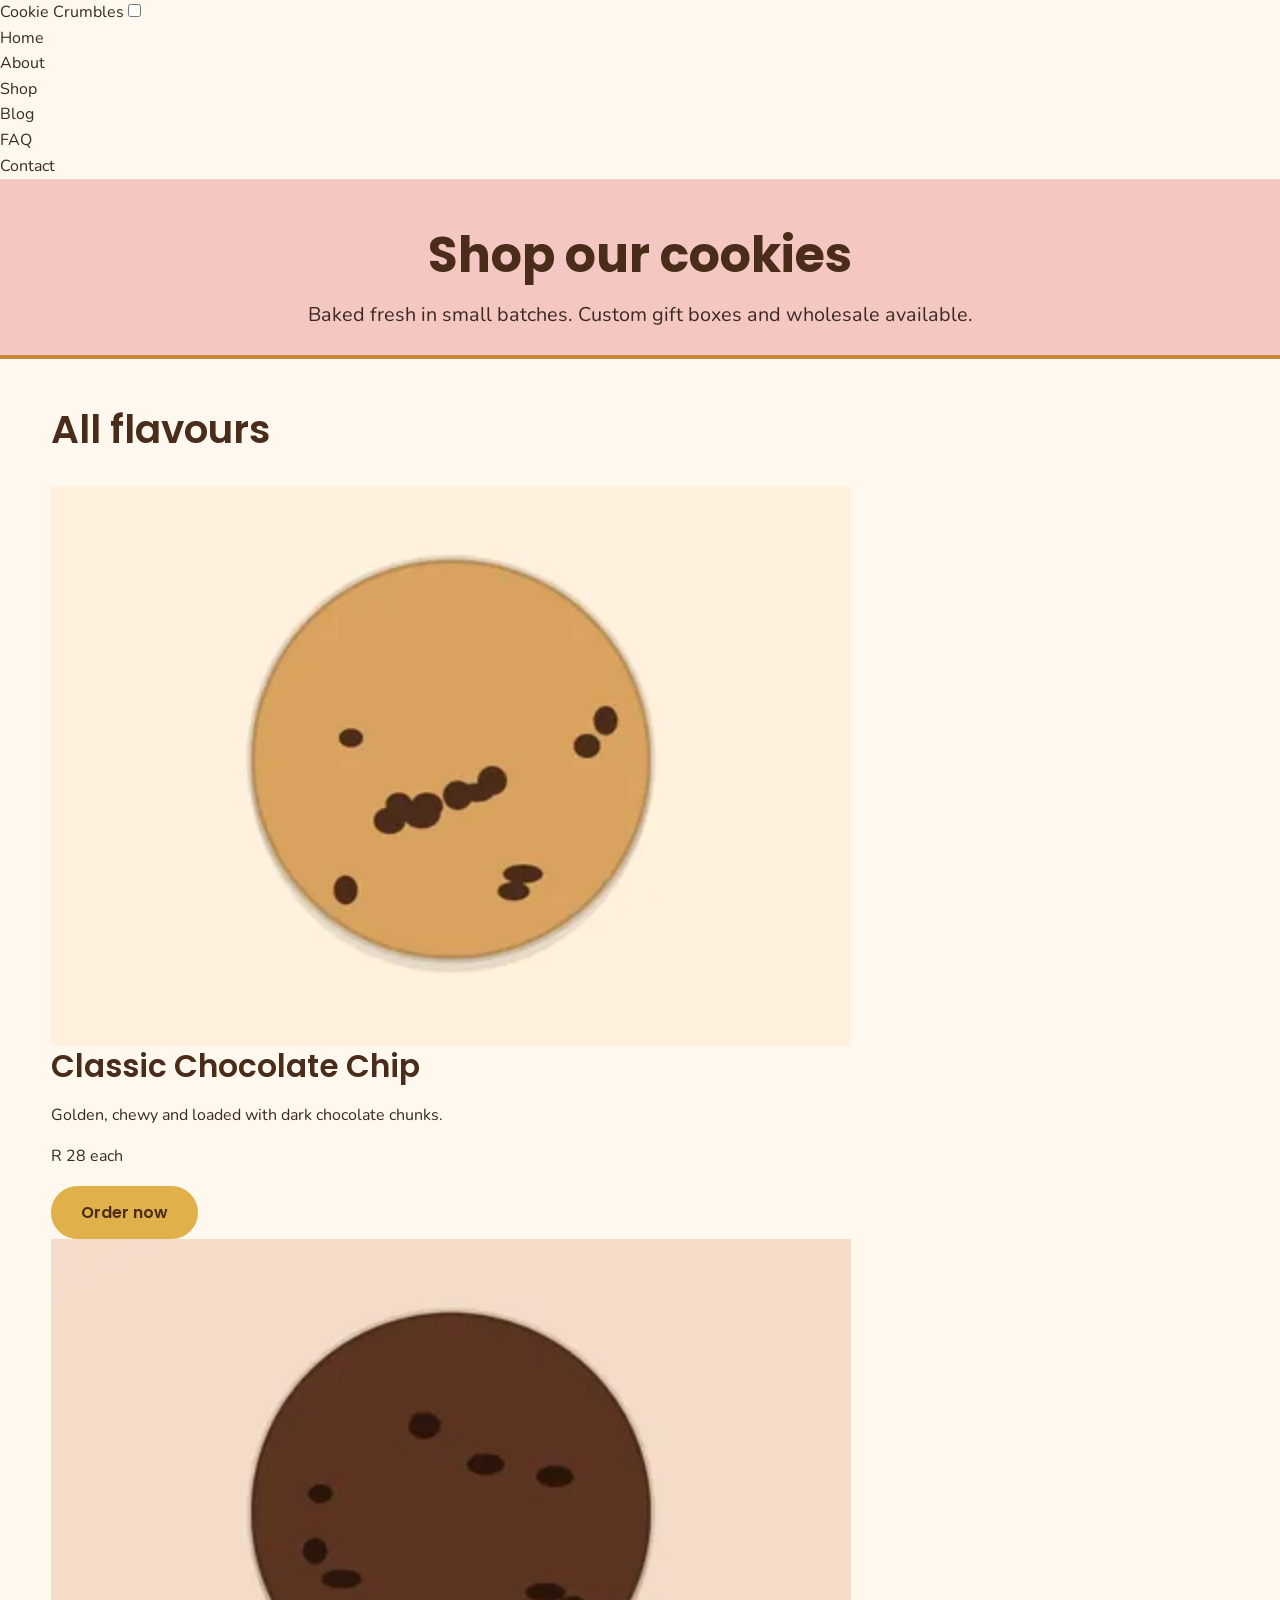
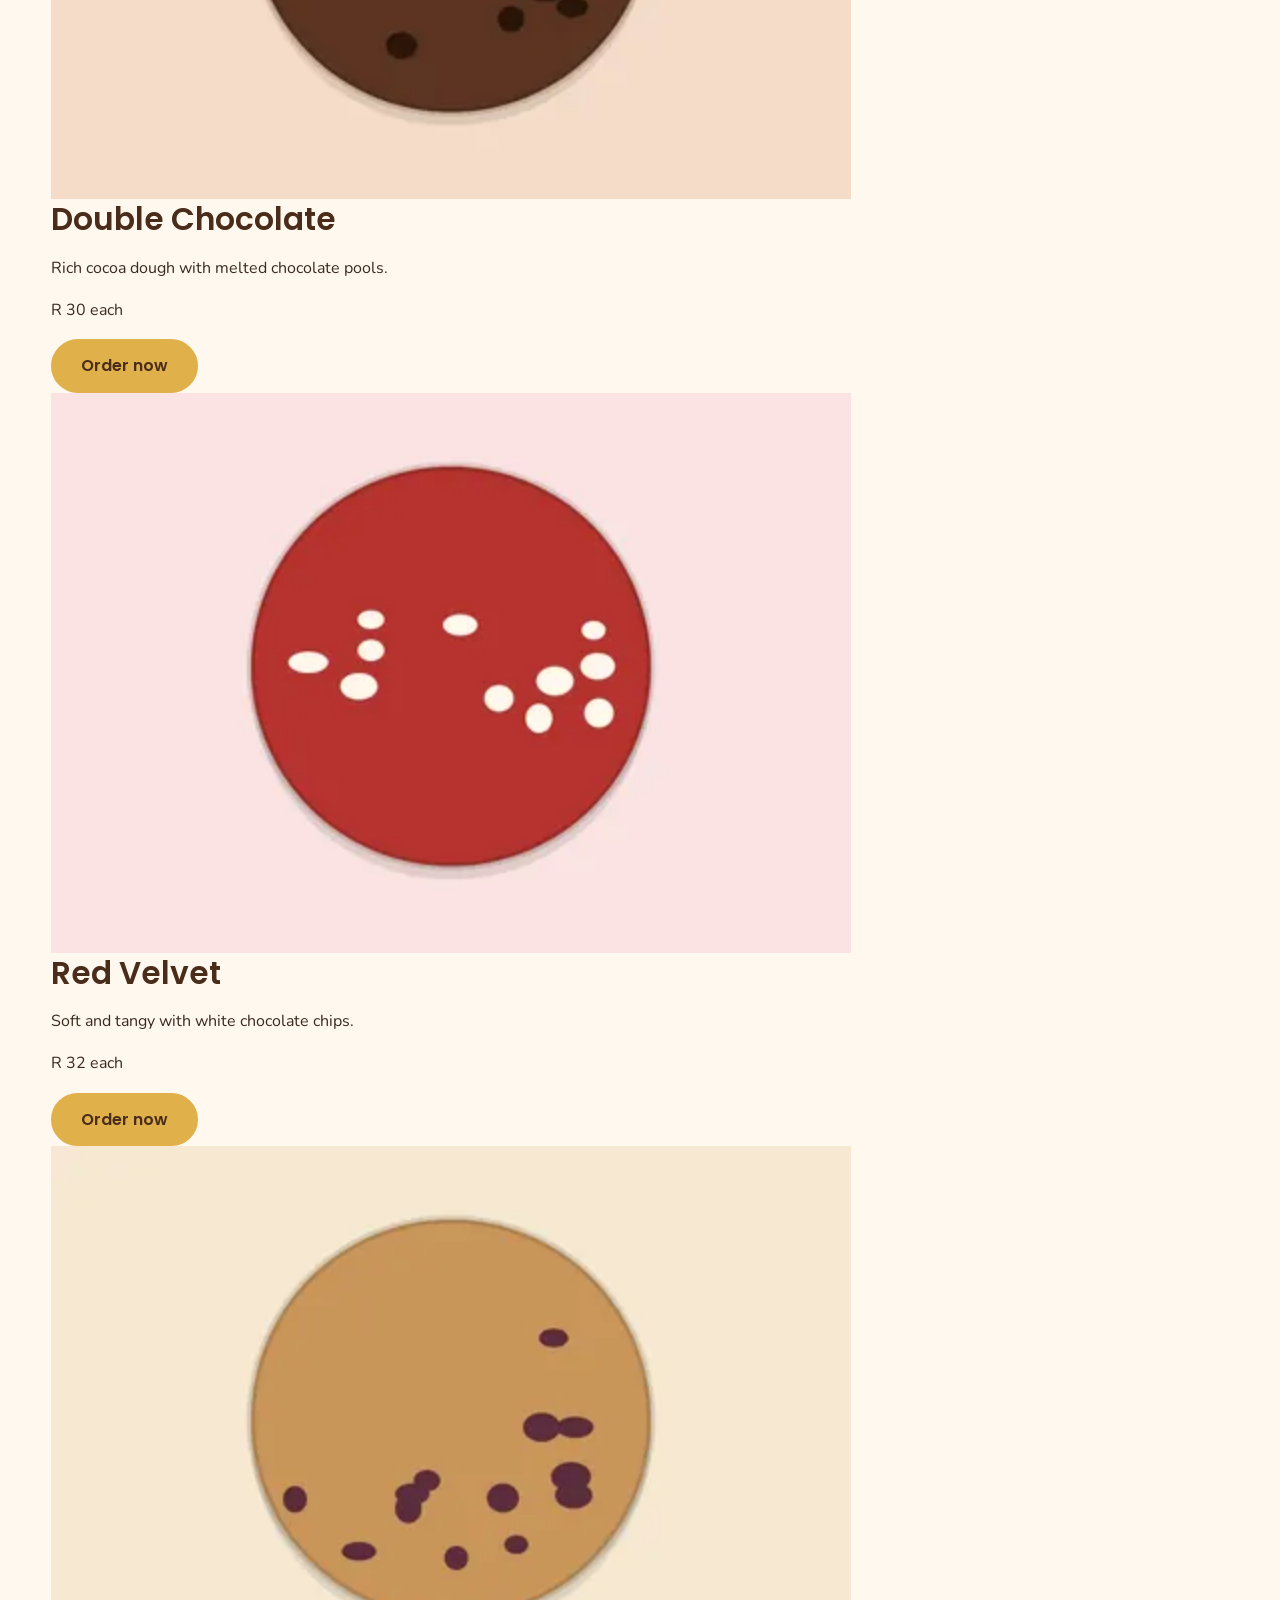
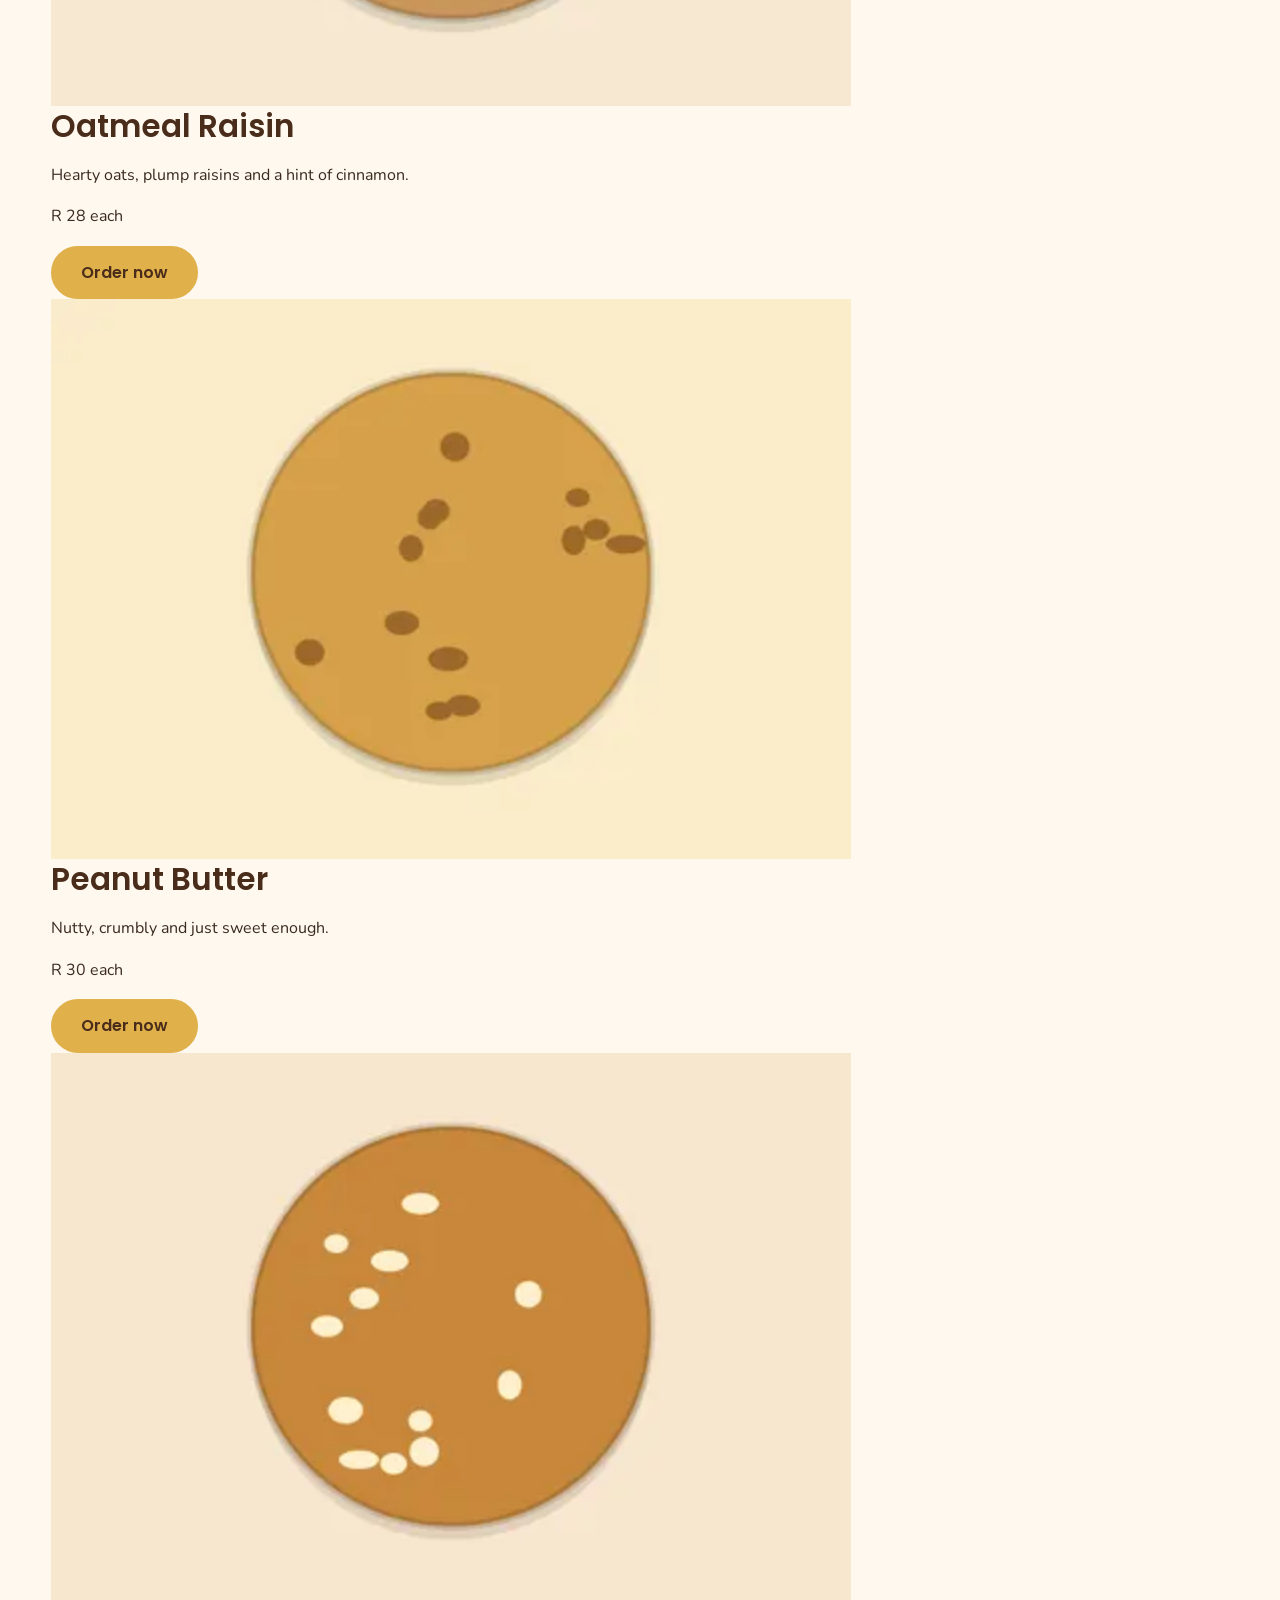
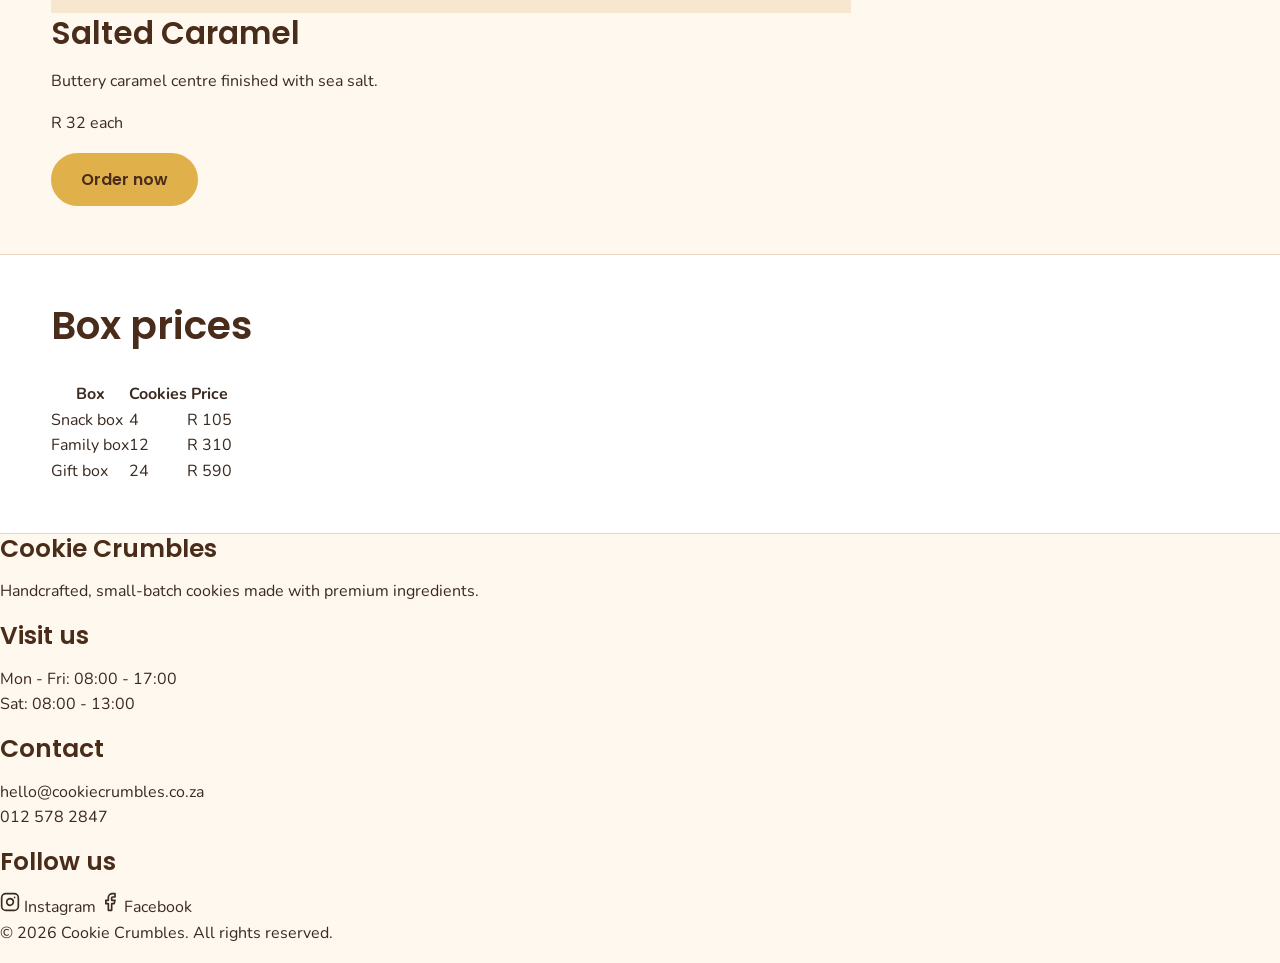
<file: shop.html>
<!DOCTYPE html>
<html lang="en">
<head>
  <meta charset="UTF-8">
  <meta name="viewport" content="width=device-width, initial-scale=1.0">
  <meta name="description" content="Cookie Crumbles - handcrafted, small-batch cookies.">
  <title>Shop | Cookie Crumbles</title>
  <link rel="stylesheet" href="style.css">
</head>
<body>

  <header>
    <nav class="nav">
      <a href="index.html" class="logo">Cookie Crumbles</a>
      <input type="checkbox" id="nav-toggle" class="nav-toggle-input">
      <label for="nav-toggle" class="nav-toggle" aria-label="Open or close the menu"><span></span></label>
      <ul class="nav-links">
        <li><a href="index.html">Home</a></li>
        <li><a href="about.html">About</a></li>
        <li><a href="shop.html" class="active">Shop</a></li>
        <li><a href="blog.html">Blog</a></li>
        <li><a href="faq.html">FAQ</a></li>
        <li><a href="contact.html">Contact</a></li>
      </ul>
    </nav>
  </header>

  <main>
    <section class="page-title">
      <div class="container">
        <h1>Shop our cookies</h1>
        <p class="lead">Baked fresh in small batches. Custom gift boxes and wholesale available.</p>
      </div>
    </section>

    <section class="section">
      <div class="container">
        <h2>All flavours</h2>
        <div class="card-grid">
        <article class="card">
          <picture>
            <source type="image/webp" srcset="images/chocolate-chip-400.webp 400w, images/chocolate-chip-800.webp 800w, images/chocolate-chip-1200.webp 1200w" sizes="(min-width: 62em) 30vw, (min-width: 48em) 45vw, 92vw">
            <img src="images/chocolate-chip-800.jpg" srcset="images/chocolate-chip-400.jpg 400w, images/chocolate-chip-800.jpg 800w, images/chocolate-chip-1200.jpg 1200w" sizes="(min-width: 62em) 30vw, (min-width: 48em) 45vw, 92vw"
                 alt="Classic Chocolate Chip cookie" width="800" height="560" loading="lazy">
          </picture>
          <div class="card-body">
            <h3>Classic Chocolate Chip</h3>
            <p>Golden, chewy and loaded with dark chocolate chunks.</p>
            <p class="price">R 28 each</p>
            <a href="contact.html" class="btn">Order now</a>
          </div>
        </article>
        <article class="card">
          <picture>
            <source type="image/webp" srcset="images/double-chocolate-400.webp 400w, images/double-chocolate-800.webp 800w, images/double-chocolate-1200.webp 1200w" sizes="(min-width: 62em) 30vw, (min-width: 48em) 45vw, 92vw">
            <img src="images/double-chocolate-800.jpg" srcset="images/double-chocolate-400.jpg 400w, images/double-chocolate-800.jpg 800w, images/double-chocolate-1200.jpg 1200w" sizes="(min-width: 62em) 30vw, (min-width: 48em) 45vw, 92vw"
                 alt="Double Chocolate cookie" width="800" height="560" loading="lazy">
          </picture>
          <div class="card-body">
            <h3>Double Chocolate</h3>
            <p>Rich cocoa dough with melted chocolate pools.</p>
            <p class="price">R 30 each</p>
            <a href="contact.html" class="btn">Order now</a>
          </div>
        </article>
        <article class="card">
          <picture>
            <source type="image/webp" srcset="images/red-velvet-400.webp 400w, images/red-velvet-800.webp 800w, images/red-velvet-1200.webp 1200w" sizes="(min-width: 62em) 30vw, (min-width: 48em) 45vw, 92vw">
            <img src="images/red-velvet-800.jpg" srcset="images/red-velvet-400.jpg 400w, images/red-velvet-800.jpg 800w, images/red-velvet-1200.jpg 1200w" sizes="(min-width: 62em) 30vw, (min-width: 48em) 45vw, 92vw"
                 alt="Red Velvet cookie" width="800" height="560" loading="lazy">
          </picture>
          <div class="card-body">
            <h3>Red Velvet</h3>
            <p>Soft and tangy with white chocolate chips.</p>
            <p class="price">R 32 each</p>
            <a href="contact.html" class="btn">Order now</a>
          </div>
        </article>
        <article class="card">
          <picture>
            <source type="image/webp" srcset="images/oatmeal-raisin-400.webp 400w, images/oatmeal-raisin-800.webp 800w, images/oatmeal-raisin-1200.webp 1200w" sizes="(min-width: 62em) 30vw, (min-width: 48em) 45vw, 92vw">
            <img src="images/oatmeal-raisin-800.jpg" srcset="images/oatmeal-raisin-400.jpg 400w, images/oatmeal-raisin-800.jpg 800w, images/oatmeal-raisin-1200.jpg 1200w" sizes="(min-width: 62em) 30vw, (min-width: 48em) 45vw, 92vw"
                 alt="Oatmeal Raisin cookie" width="800" height="560" loading="lazy">
          </picture>
          <div class="card-body">
            <h3>Oatmeal Raisin</h3>
            <p>Hearty oats, plump raisins and a hint of cinnamon.</p>
            <p class="price">R 28 each</p>
            <a href="contact.html" class="btn">Order now</a>
          </div>
        </article>
        <article class="card">
          <picture>
            <source type="image/webp" srcset="images/peanut-butter-400.webp 400w, images/peanut-butter-800.webp 800w, images/peanut-butter-1200.webp 1200w" sizes="(min-width: 62em) 30vw, (min-width: 48em) 45vw, 92vw">
            <img src="images/peanut-butter-800.jpg" srcset="images/peanut-butter-400.jpg 400w, images/peanut-butter-800.jpg 800w, images/peanut-butter-1200.jpg 1200w" sizes="(min-width: 62em) 30vw, (min-width: 48em) 45vw, 92vw"
                 alt="Peanut Butter cookie" width="800" height="560" loading="lazy">
          </picture>
          <div class="card-body">
            <h3>Peanut Butter</h3>
            <p>Nutty, crumbly and just sweet enough.</p>
            <p class="price">R 30 each</p>
            <a href="contact.html" class="btn">Order now</a>
          </div>
        </article>
        <article class="card">
          <picture>
            <source type="image/webp" srcset="images/salted-caramel-400.webp 400w, images/salted-caramel-800.webp 800w, images/salted-caramel-1200.webp 1200w" sizes="(min-width: 62em) 30vw, (min-width: 48em) 45vw, 92vw">
            <img src="images/salted-caramel-800.jpg" srcset="images/salted-caramel-400.jpg 400w, images/salted-caramel-800.jpg 800w, images/salted-caramel-1200.jpg 1200w" sizes="(min-width: 62em) 30vw, (min-width: 48em) 45vw, 92vw"
                 alt="Salted Caramel cookie" width="800" height="560" loading="lazy">
          </picture>
          <div class="card-body">
            <h3>Salted Caramel</h3>
            <p>Buttery caramel centre finished with sea salt.</p>
            <p class="price">R 32 each</p>
            <a href="contact.html" class="btn">Order now</a>
          </div>
        </article>
        </div>
      </div>
    </section>

    <section class="section section-alt">
      <div class="container">
        <h2>Box prices</h2>
        <table>
          <thead>
            <tr><th>Box</th><th>Cookies</th><th>Price</th></tr>
          </thead>
          <tbody>
            <tr><td>Snack box</td><td>4</td><td>R 105</td></tr>
            <tr><td>Family box</td><td>12</td><td>R 310</td></tr>
            <tr><td>Gift box</td><td>24</td><td>R 590</td></tr>
          </tbody>
        </table>
      </div>
    </section>
  </main>

  <footer>
    <div class="footer-columns">
      <div>
        <h4>Cookie Crumbles</h4>
        <p>Handcrafted, small-batch cookies made with premium ingredients.</p>
      </div>
      <div>
        <h4>Visit us</h4>
        <p>Mon - Fri: 08:00 - 17:00<br>Sat: 08:00 - 13:00</p>
      </div>
      <div>
        <h4>Contact</h4>
        <p>hello@cookiecrumbles.co.za<br>012 578 2847</p>
      </div>
      <div>
        <h4>Follow us</h4>
        <div class="footer-social">
          <a href="https://www.instagram.com" target="_blank" rel="noopener"><svg xmlns="http://www.w3.org/2000/svg" width="20" height="20" viewBox="0 0 24 24" fill="none" stroke="currentColor" stroke-width="2" stroke-linecap="round" stroke-linejoin="round" aria-hidden="true"><rect x="2" y="2" width="20" height="20" rx="5" ry="5"></rect><path d="M16 11.37A4 4 0 1 1 12.63 8 4 4 0 0 1 16 11.37z"></path><line x1="17.5" y1="6.5" x2="17.51" y2="6.5"></line></svg> Instagram</a>
          <a href="https://www.facebook.com" target="_blank" rel="noopener"><svg xmlns="http://www.w3.org/2000/svg" width="20" height="20" viewBox="0 0 24 24" fill="none" stroke="currentColor" stroke-width="2" stroke-linecap="round" stroke-linejoin="round" aria-hidden="true"><path d="M18 2h-3a5 5 0 0 0-5 5v3H7v4h3v8h4v-8h3l1-4h-4V7a1 1 0 0 1 1-1h3z"></path></svg> Facebook</a>
        </div>
      </div>
    </div>
    <p class="footer-bottom">&copy; 2026 Cookie Crumbles. All rights reserved.</p>
  </footer>

</body>
</html>
</file>
<file: style.css>
/* ==========================================================================
   Cookie Crumbles - style.css
   One stylesheet linked from every page:
   <link rel="stylesheet" href="style.css">

   Approach: MOBILE-FIRST. The base styles are for phones. Media queries then
   add layout for larger screens using min-width.

   BREAKPOINTS (written in em, so they also respect the user's font size;
   1em = 16px in a default browser)
     Small phones : up to 29.99em  (under 480px)
     Mobile       : base styles    (up to 767px)
     Tablet       : min-width 48em (768px and up)
     Desktop      : min-width 62em (992px and up)
   ========================================================================== */

/* Fonts (Poppins for headings, Nunito for body text) */
@import url("https://fonts.googleapis.com/css2?family=Poppins:wght@500;600;700&family=Nunito:wght@400;600&display=swap");


/* ==========================================================================
   1. CSS RESET
   Removes browser default spacing so every browser starts from the same point
   ========================================================================== */
*,
*::before,
*::after {
  box-sizing: border-box;
  margin: 0;
  padding: 0;
}

html {
  font-size: 100%;               /* respects the user's browser font setting */
  -webkit-text-size-adjust: 100%;
  scroll-behavior: smooth;
}

img,
picture,
video {
  display: block;
  max-width: 100%;
  height: auto;
}

ul,
ol {
  list-style: none;
}

a {
  color: inherit;
  text-decoration: none;
}

button,
input,
select,
textarea {
  font: inherit;
  color: inherit;
}

button {
  cursor: pointer;
  border: none;
  background: none;
}

table {
  border-collapse: collapse;
}


/* ==========================================================================
   2. BASE STYLES + DESIGN VARIABLES
   The variables are declared on body (not :root). Every element on the page
   sits inside body, so they all inherit these values.
   ========================================================================== */
body {
  /* Colour palette */
  --color-chocolate: #4a2c1a;   /* primary - headings, header, footer */
  --color-caramel:   #c8873a;   /* primary - links, borders, highlights */
  --color-cream:     #fff8ee;   /* page background */
  --color-blush:     #f4c7c3;   /* accent */
  --color-gold:      #e0b04b;   /* accent - buttons */
  --color-white:     #ffffff;
  --color-text:      #3a2a20;   /* body text */
  --color-border:    #e8d5bd;

  /* Font families */
  --font-heading: "Poppins", "Quicksand", Arial, sans-serif;
  --font-body:    "Nunito", Arial, sans-serif;

  /* Fluid typography scale: clamp(smallest, scales with screen, largest).
     Text grows smoothly between phone and desktop, so no separate
     size overrides are needed in the media queries. */
  --text-sm:   clamp(0.8rem, 0.78rem + 0.1vw, 0.875rem);
  --text-base: 1rem;
  --text-md:   clamp(1.125rem, 1.08rem + 0.2vw, 1.25rem);
  --text-lg:   clamp(1.25rem, 1.15rem + 0.5vw, 1.563rem);
  --text-xl:   clamp(1.5rem, 1.3rem + 1vw, 1.953rem);
  --text-2xl:  clamp(1.75rem, 1.4rem + 1.75vw, 2.441rem);
  --text-3xl:  clamp(2rem, 1.5rem + 2.5vw, 3.052rem);

  /* Spacing scale (rem, so it scales with the text) */
  --space-1: 0.5rem;
  --space-2: 1rem;
  --space-3: 1.5rem;
  --space-4: 2rem;
  --space-5: 3rem;
  --space-6: 4rem;

  /* Other */
  --radius: 0.75rem;
  --shadow: 0 0.25rem 0.75rem rgba(74, 44, 26, 0.12);
  --container-max: 75rem;       /* 1200px */

  min-height: 100vh;
  font-family: var(--font-body);
  font-size: var(--text-base);
  line-height: 1.6;
  overflow-wrap: break-word;    /* long words and emails never break the layout */
  color: var(--color-text);
  background-color: var(--color-cream);
  -webkit-font-smoothing: antialiased;
}

a:hover {
  color: var(--color-caramel);
}

/* Visible keyboard focus for accessibility */
a:focus-visible,
button:focus-visible,
input:focus-visible,
select:focus-visible,
textarea:focus-visible {
  outline: 0.1875rem solid var(--color-gold);
  outline-offset: 0.125rem;
}


/* ==========================================================================
   3. TYPOGRAPHY
   ========================================================================== */
h1, h2, h3, h4, h5 {
  font-family: var(--font-heading);
  font-weight: 600;
  color: var(--color-chocolate);
  line-height: 1.2;
  margin-bottom: var(--space-2);
}

h1 { font-size: var(--text-3xl); font-weight: 700; line-height: 1.15; }
h2 { font-size: var(--text-2xl); }
h3 { font-size: var(--text-xl); line-height: 1.3; }
h4 { font-size: var(--text-lg); }
h5 { font-size: var(--text-md); }

p {
  margin-bottom: var(--space-2);
  max-width: 65ch;               /* keeps lines comfortable to read */
}

.lead {
  font-size: var(--text-md);
}

small,
.small-print {
  font-size: var(--text-sm);
}

.visually-hidden {
  position: absolute;
  width: 1px;
  height: 1px;
  overflow: hidden;
  clip: rect(0 0 0 0);
}


/* ==========================================================================
   4. LAYOUT HELPERS
   ========================================================================== */
.container {
  width: 92%;
  max-width: var(--container-max);
  margin: 0 auto;
}

.section {
  padding: var(--space-5) 0;
}

.section-alt {
  background-color: var(--color-white);
  border-top: 1px solid var(--color-border);
  border-bottom: 1px solid var(--color-border);
}

.section > .container > h2 {
  margin-bottom: var(--space-4);
}

.page-title {
  padding: var(--space-5) 0 var(--space-3);
  text-align: center;
  background-color: var(--color-blush);
  border-bottom: 0.25rem solid var(--color-caramel);
}

.page-title p {
  margin: 0 auto;
}


/* ==========================================================================
   5. COMPONENTS
   ========================================================================== */

/* Buttons */
.btn {
  display: inline-block;
  padding: 0.75rem 1.75rem;
  font-family: var(--font-heading);
  font-weight: 600;
  text-align: center;
  color: var(--color-chocolate);
  background-color: var(--color-gold);
  border: 0.125rem solid var(--color-gold);
  border-radius: 3.125rem;
  transition: background-color 0.2s, color 0.2s;
}

.btn:hover {
  color: var(--color-white);
  background-color: var(--color-chocolate);
  border-color: var(--color-chocolate);
}

.btn-outline {
  background-color: transparent;
  border-color: var(--color-chocolate);
}

.hero-buttons
</file>
